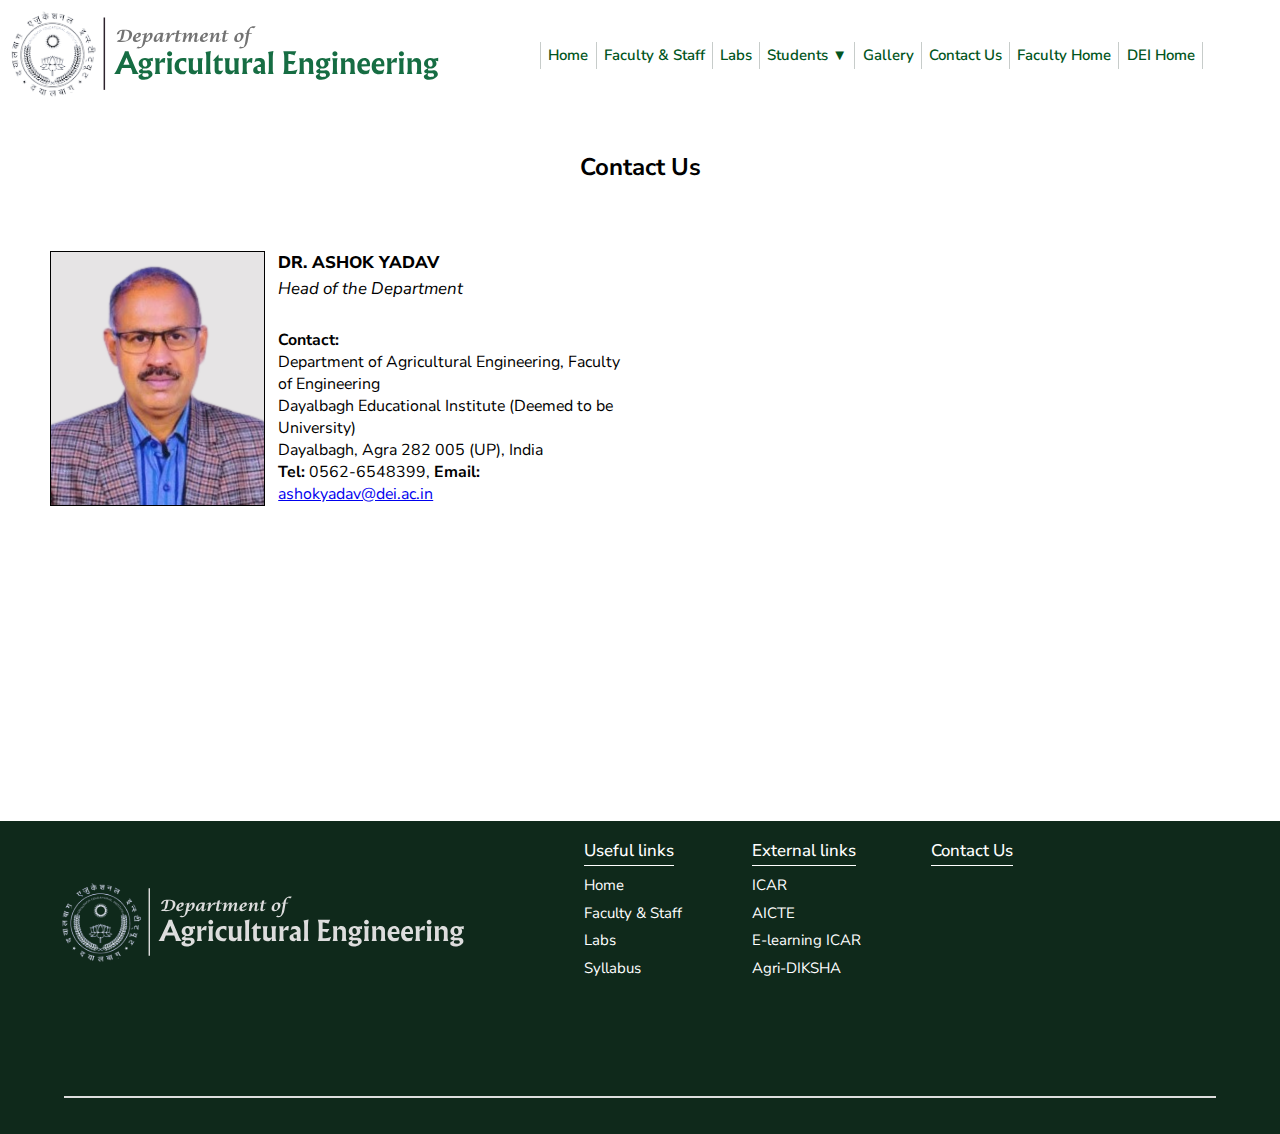
<file: html/contact-us.html>
<!DOCTYPE html>
<html lang="en">

<head>
    <meta charset="UTF-8">
    <meta name="viewport" content="width=device-width, initial-scale=1.0">
    <title>Contact Us</title>
    <link rel="stylesheet" href="\css\style.css">
    <link rel="stylesheet" href="\css\faculty-staff.css">
    <link rel="stylesheet" href="/css/faculty-profile.css">
    <link rel="preconnect" href="https://fonts.googleapis.com">
    <link rel="stylesheet" href="/css/contact-us.css">
    <link rel="preconnect" href="https://fonts.gstatic.com" crossorigin>
    <link href="https://fonts.googleapis.com/css2?family=Dosis:wght@200..800&family=Noto+Sans:ital,wght@0,100..900;1,100..900&family=Nunito+Sans:ital,opsz,wght@0,6..12,200..1000;1,6..12,200..1000&display=swap" rel="stylesheet">
</head>

<body>

    <div class="header">
        <div>
            <a href="/index.html"><img src="/images/ag.svg" alt="department-logo" class="logo"></a>
        </div>
        <div class="menu-bar">
            <ul>
                <li><a href="/index.html"><span>Home</span></a></li>
                <li><a href="/html/faculty-staff.html">Faculty & Staff</a></li>
                <li><a href="#">Labs</a></li>
                <li><a id="drop" href="#">Students ▼</a>
                    <ul class="dropdown">
                        <li><a href="#">Achievements</a></li>
                        <li><a href="/html/syllabus.html">Syllabus</a></li>
                    </ul>
                </li>
                <li><a href="#">Gallery</a></li>
                <li><a href="/html/contact-us.html">Contact Us</a></li>
                <li><a href="https://www.dei.ac.in/dei/engineering/">Faculty Home</a></li>
                <li><a href="https://www.dei.ac.in/dei/">DEI Home</a></li>
            </ul>
        </div>
    </div>

    <div id="loader">
        <div class="spinner"></div>
    </div>

    <h2 class="page-title">Contact Us</h2>
    <div class="contact-box">
        <div class="profile-details">
            <div class="personal-info">
                <img class="profile-img" src="\images\dr-ashok.png" alt="">

                <p class="profile-name">Dr. Ashok Yadav</p>

                <p class="profile-designation">Head of the Department</p><br>
                
                <div class="contact">
                    <p style="font-weight: bold;">Contact:</p>
                    <p>Department of Agricultural Engineering,
                        Faculty of Engineering
                        <br>
                        Dayalbagh Educational Institute (Deemed to be University)
                        <br>
                        Dayalbagh, Agra 282 005 (UP), India
                        <br>
                    <p><b>Tel:</b> 0562-6548399,
                        <b>Email:</b> <a href="mailto:ashokyadav@dei.ac.in">ashokyadav@dei.ac.in</a>
                    </p>
                    </p>
                </div>
            </div>
        </div>

        <div class="map"> <iframe src="https://www.google.com/maps/embed?pb=!1m18!1m12!1m3!1d14190.579824997676!2d78.01401494252423!3d27.23029473579897!2m3!1f0!2f0!3f0!3m2!1i1024!2i768!4f13.1!3m3!1m2!1s0x397479f993cdcdf3%3A0x3625c715074361d!2sFaculty%20of%20Engineering!5e0!3m2!1sen!2sin!4v1712585252377!5m2!1sen!2sin" width="600" height="450" style="border:0;" allowfullscreen="" loading="fast" referrerpolicy="no-referrer-when-downgrade"></iframe></div>
    </div>

    <div id="footer">
        <div id="logo">
            <img src="/images/footer-logo.svg" alt="" width="450px">
        </div>

        <div id="footer-items">
            <div id="links">
                <h3 class="footer-headings">Useful links</h3>
                <ul>
                    <li><a href="/index.html">Home</a></li>
                    <li><a href="/html/faculty-staff.html">Faculty & Staff</a></li>
                    <li><a href="">Labs</a></li>
                    <li><a href="/html/syllabus.html">Syllabus</a></li>
                </ul>
            </div>

            <div id="links">
                <h3 class="footer-headings">External links</h3>
                <ul>
                    <li><a href="https://www.icar.org.in/">ICAR</a></li>
                    <li><a href="https://www.aicte-india.org/">AICTE</a></li>
                    <li><a href="https://elearning.icar.gov.in/">E-learning ICAR</a></li>
                    <li><a href="https://agridiksha.krishimegh.in/">Agri-DIKSHA</a></li>
                </ul>
            </div>

            <div id="contact">
                <div id="map">
                    <h3 class="footer-headings">Contact Us</h3>
                    <iframe src="https://www.google.com/maps/embed?pb=!1m18!1m12!1m3!1d3547.644806156554!2d78.01143997451715!3d27.230299446372126!2m3!1f0!2f0!3f0!3m2!1i1024!2i768!4f13.1!3m3!1m2!1s0x397479f993cdcdf3%3A0x3625c715074361d!2sFaculty%20of%20Engineering!5e0!3m2!1sen!2sin!4v1712589202207!5m2!1sen!2sin" style="border:0;" allowfullscreen="" loading="lazy" referrerpolicy="no-referrer-when-downgrade"></iframe>
                </div>
            </div>
        </div>
    </div>
    <div class="line">
        <div class="thickness">

        </div>
    </div>
</body>
</file>
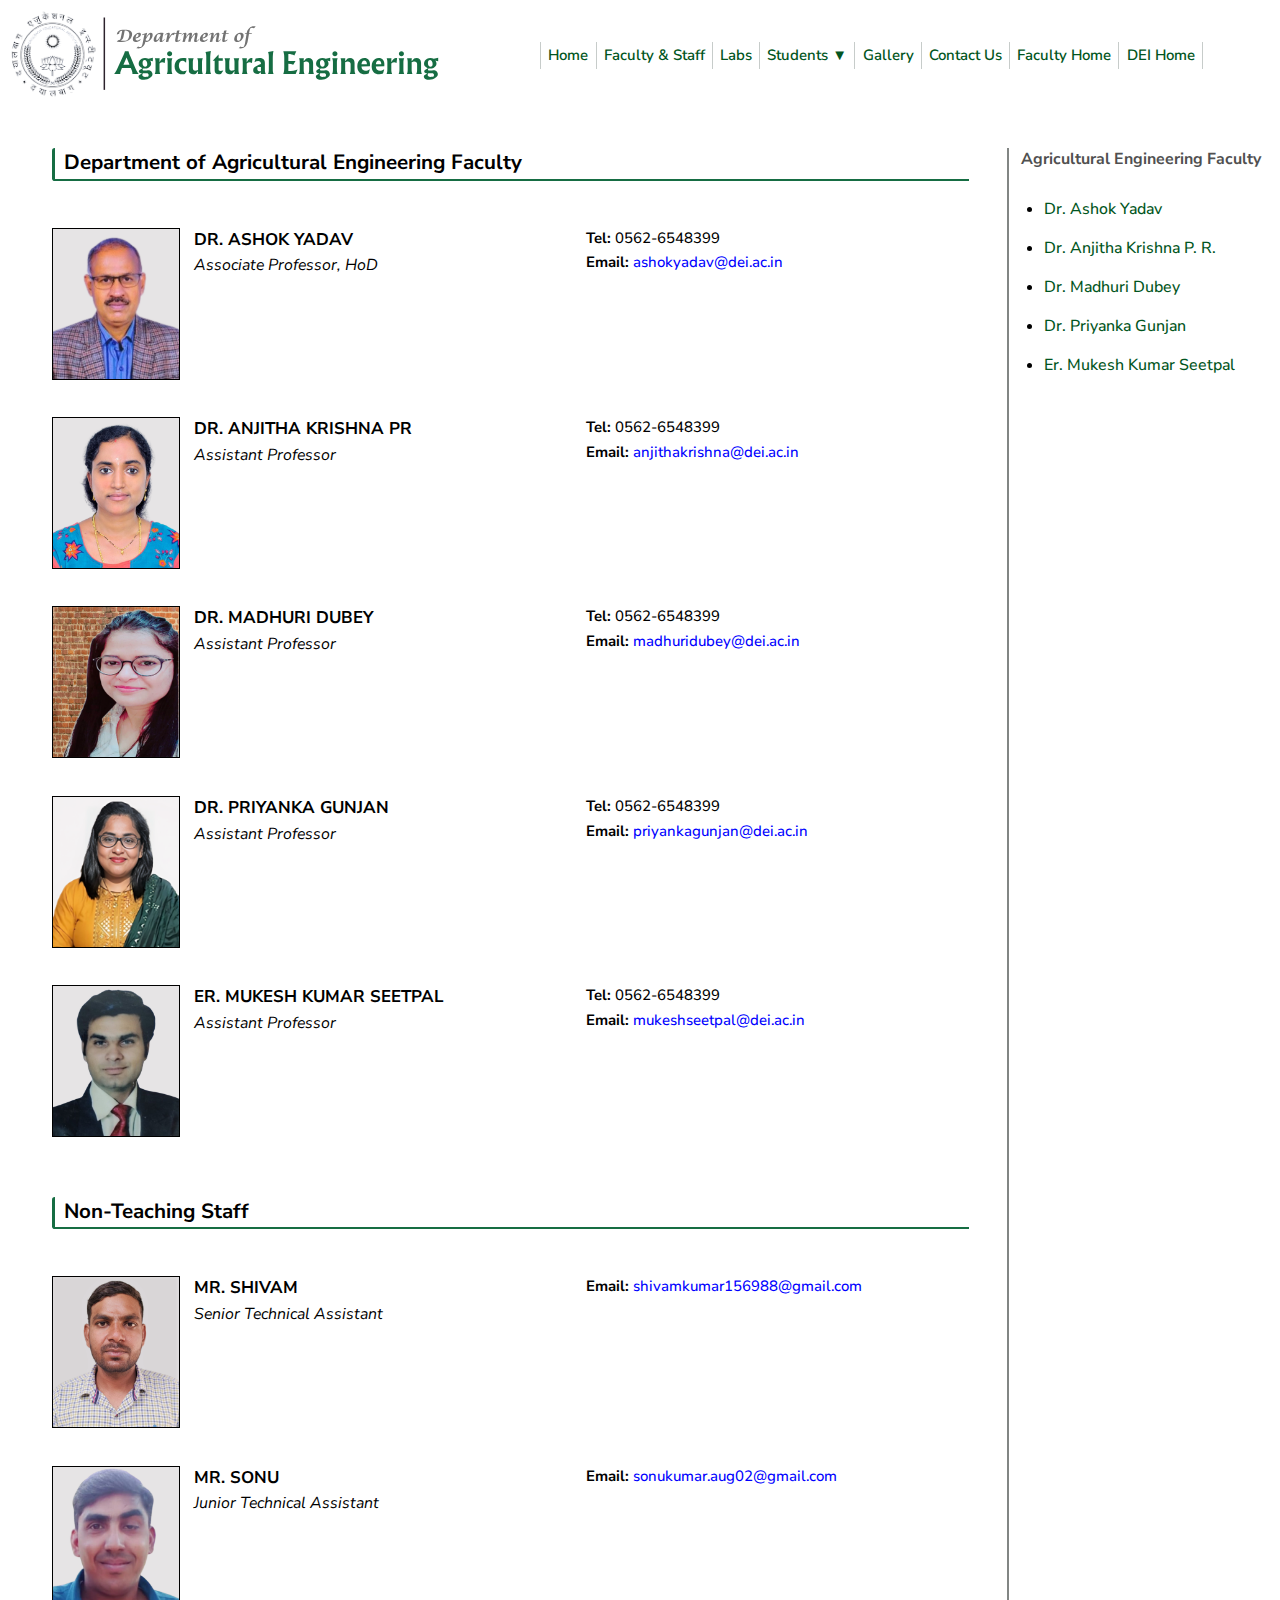
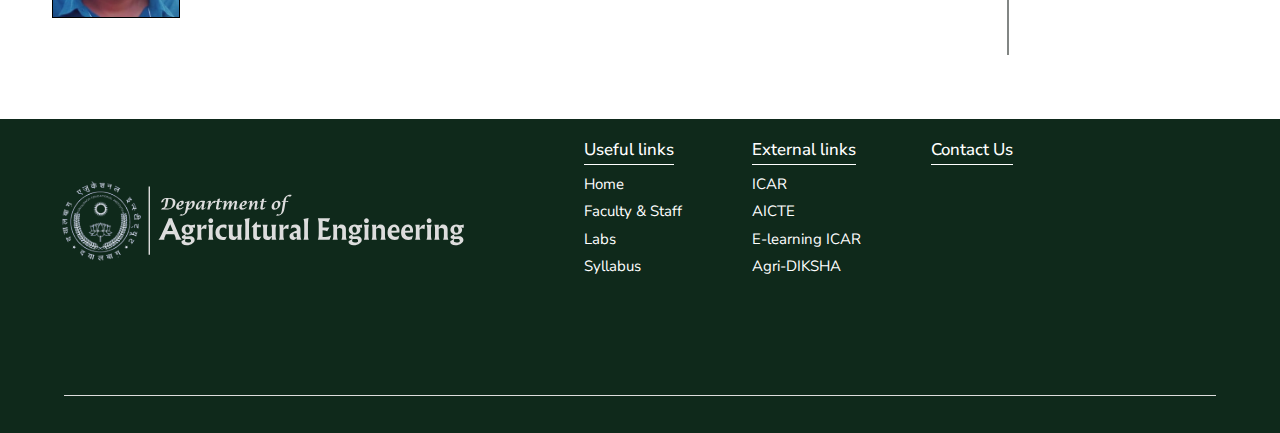
<file: html/faculty-staff.html>
<!DOCTYPE html>
<html lang="en">

<head>
    <meta charset="UTF-8">
    <meta name="viewport" content="width=device-width, initial-scale=1.0">
    <title>Faculty & Staff</title>
    <link rel="stylesheet" href="/css/style.css">
    <link rel="stylesheet" href="/css/faculty-staff.css">
    <link rel="preconnect" href="https://fonts.googleapis.com">
    <link rel="preconnect" href="https://fonts.gstatic.com" crossorigin>
    <link
        href="https://fonts.googleapis.com/css2?family=Dosis:wght@200..800&family=Noto+Sans:ital,wght@0,100..900;1,100..900&family=Nunito+Sans:ital,opsz,wght@0,6..12,200..1000;1,6..12,200..1000&display=swap"
        rel="stylesheet">
</head>

<body>

    <div id="loader">
        <div class="spinner"></div>
    </div>
    
    <div class="header">
        <div>
            <a href="/index.html"><img src="/images/ag.svg" alt="department-logo" class="logo"></a>
        </div>
        <div class="menu-bar">
            <ul>
                <li><a href="/index.html"><span>Home</span></a></li>
                <li><a href="/html/faculty-staff.html">Faculty & Staff</a></li>
                <li><a href="#">Labs</a></li>
                <li><a id="drop" href="#">Students ▼</a>
                    <ul class="dropdown">
                        <li><a href="#">Achievements</a></li>
                        <li><a href="/html/syllabus.html">Syllabus</a></li>
                    </ul>
                </li>
                <li><a href="#">Gallery</a></li>
                <li><a href="/html/contact-us.html">Contact Us</a></li>
                <li><a href="https://www.dei.ac.in/dei/engineering/">Faculty Home</a></li>
                <li><a href="https://www.dei.ac.in/dei/">DEI Home</a></li>
            </ul>
        </div>
    </div>

    <!-- <div class="faculty-image1">
        <img src="\images\23rd Jan Group.jpg" alt="Faculty" width="100%">
    </div> -->

    <div class="faculty">
        <div class="my-container">
            <div class="container-3">
                <h3 class="dept-title"> Department of Agricultural Engineering Faculty</h3>

                <!-- Dr. Ashok Yadav -->
                <div class="staff">
                    <div class="staff-detail">
                        <a href="/html/faculty-profiles/dr-ashok-yadav.html"><img class="faculty-img"
                                src="\images\dr-ashok.png" alt="Dr. Ashok Yadav"></a>

                        <p class="faculty-name"><a href="/html/faculty-profiles/dr-ashok-yadav.html">Dr. Ashok Yadav</a>
                        </p>

                        <p class="designation">Associate Professor, HoD</p>
                    </div>

                    <div class="staff-contact">
                        <p class="phone"><b>Tel:</b> 0562-6548399</p>
                        <p class="email"><b>Email: </b><a href="mailto:ashokyadav@dei.ac.in">ashokyadav@dei.ac.in</a>
                        </p>
                    </div>
                </div>

                <!-- Dr. Anjitha Krishna -->

                <div class="staff">
                    <div class="staff-detail">
                        <a href="/html/faculty-profiles/dr-anjitha-krishna.html"><img class="faculty-img"
                                src="\images\dr-anjitha.png" alt=""></a>

                        <p class="faculty-name"><a href="/html/faculty-profiles/dr-anjitha-krishna.html">Dr. Anjitha
                                Krishna PR</a></p>

                        <p class="designation">Assistant Professor</p>
                    </div>

                    <div class="staff-contact">
                        <p class="phone"><b>Tel:</b> 0562-6548399</p>
                        <p class="email"><b>Email: </b><a
                                href="mailto:anjithakrishna@dei.ac.in ">anjithakrishna@dei.ac.in</a></p>
                    </div>
                </div>

                <!-- Dr. Madhuri Dubey -->

                <div class="staff">
                    <div class="staff-detail">
                        <a href="/html/faculty-profiles/dr-madhuri-dubey.html"><img class="faculty-img"
                                src="\images\dr-madhuri.png" alt=""></a>

                        <p class="faculty-name"><a href="/html/faculty-profiles/dr-madhuri-dubey.html">Dr. Madhuri
                                Dubey</a></p>

                        <p class="designation">Assistant Professor</p>
                    </div>

                    <div class="staff-contact">
                        <p class="phone"><b>Tel:</b> 0562-6548399</p>
                        <p class="email"><b>Email: </b><a
                                href="mailto:madhuridubey@dei.ac.in ">madhuridubey@dei.ac.in</a></p>
                    </div>
                </div>

                <!-- Dr. Priyanka Gunjan -->

                <div class="staff">
                    <div class="staff-detail">
                        <a href="/html/faculty-profiles/dr-priyanka-gunjan.html"><img class="faculty-img"
                                src="\images\dr-priyanka.png" alt=""></a>

                        <p class="faculty-name"><a href="/html/faculty-profiles/dr-priyanka-gunjan.html">Dr. Priyanka
                                Gunjan</a></p>

                        <p class="designation">Assistant Professor</p>
                    </div>

                    <div class="staff-contact">
                        <p class="phone"><b>Tel:</b> 0562-6548399</p>
                        <p class="email"><b>Email: </b><a
                                href="mailto:priyankagunjan@dei.ac.in">priyankagunjan@dei.ac.in</a></p>
                    </div>
                </div>


                <!-- Er. Mukesh Kumar Seetpal -->

                <div class="staff">
                    <div class="staff-detail">
                        <a href="/html/faculty-profiles/mr-mukesh-kumar.html"><img class="faculty-img"
                                src="\images\mr-mukesh.png" alt=""></a>

                        <p class="faculty-name"><a href="/html/faculty-profiles/mr-mukesh-kumar.html">Er. Mukesh Kumar
                                Seetpal</a></p>

                        <p class="designation">Assistant Professor</p>
                    </div>

                    <div class="staff-contact">
                        <p class="phone"><b>Tel:</b> 0562-6548399</p>
                        <p class="email"><b>Email: </b><a
                                href="mailto:mukeshseetpal@dei.ac.in ">mukeshseetpal@dei.ac.in</a></p>
                    </div>

                </div>
                
                <br>
                
                <h3 class="dept-title"> Non-Teaching Staff</h3>

                <!-- Sh. Shivam -->

                <div class="staff">
                    <div class="staff-detail">
                        <img class="faculty-img" src="\images\sh-shivam.png" alt="">

                        <p class="faculty-name">Mr. Shivam</p>

                        <p class="designation">Senior Technical Assistant</p>
                    </div>

                    <div class="staff-contact">
                        <p class="email"><b>Email: </b><a
                                href="mailto:mukeshseetpal@dei.ac.in ">shivamkumar156988@gmail.com</a></p>
                    </div>

                </div>

                <!-- Sh. Sonu -->

                <div class="staff">
                    <div class="staff-detail">
                        <img class="faculty-img" src="\images\sh-sonu.png" alt="">

                        <p class="faculty-name">Mr. Sonu</p>

                        <p class="designation">Junior Technical Assistant</p>
                    </div>

                    <div class="staff-contact">
                        <p class="email"><b>Email: </b><a
                                href="mailto:mukeshseetpal@dei.ac.in ">sonukumar.aug02@gmail.com</a></p>
                    </div>

                </div>



            </div>


            <!-- Related Links -->


            <div class="container-4">
                <div class="related-links">
                    <span>Agricultural Engineering Faculty</span>
                </div>
                <ul>
                    <li><a href="/html/faculty-profiles/dr-ashok-yadav.html"><span>Dr. Ashok Yadav</span></a></li>
                    <li><a href="/html/faculty-profiles/dr-anjitha-krishna.html">Dr. Anjitha Krishna P. R.</a></li>
                    <li><a href="/html/faculty-profiles/dr-madhuri-dubey.html">Dr. Madhuri Dubey</a></li>
                    <li><a href="/html/faculty-profiles/dr-priyanka-gunjan.html">Dr. Priyanka Gunjan</a></li>
                    <li><a href="/html/faculty-profiles/mr-mukesh-kumar.html">Er. Mukesh Kumar Seetpal</a></li>
                </ul>
            </div>
        </div>
    </div>

    <div id="footer">
        <div id="logo">
            <img src="/images/footer-logo.svg" alt="" width="450px">
        </div>

        <div id="footer-items">
            <div id="links">
                <h3 class="footer-headings">Useful links</h3>
                <ul>
                    <li><a href="/index.html">Home</a></li>
                    <li><a href="/html/faculty-staff.html">Faculty & Staff</a></li>
                    <li><a href="">Labs</a></li>
                    <li><a href="/html/syllabus.html">Syllabus</a></li>
                </ul>
            </div>

            <div id="links">
                <h3 class="footer-headings">External links</h3>
                <ul>
                    <li><a href="https://www.icar.org.in/">ICAR</a></li>
                    <li><a href="https://www.aicte-india.org/">AICTE</a></li>
                    <li><a href="https://elearning.icar.gov.in/">E-learning ICAR</a></li>
                    <li><a href="https://agridiksha.krishimegh.in/">Agri-DIKSHA</a></li>
                </ul>
            </div>

            <div id="contact">
                <div id="map">
                    <h3 class="footer-headings">Contact Us</h3>
                    <iframe src="https://www.google.com/maps/embed?pb=!1m18!1m12!1m3!1d3547.644806156554!2d78.01143997451715!3d27.230299446372126!2m3!1f0!2f0!3f0!3m2!1i1024!2i768!4f13.1!3m3!1m2!1s0x397479f993cdcdf3%3A0x3625c715074361d!2sFaculty%20of%20Engineering!5e0!3m2!1sen!2sin!4v1712589202207!5m2!1sen!2sin" style="border:0;" allowfullscreen="" loading="lazy" referrerpolicy="no-referrer-when-downgrade"></iframe>
                </div>
            </div>
        </div>
    </div>
    <div class="line">
        <div class="thickness">

        </div>
    </div>
</body>

</html>
</file>
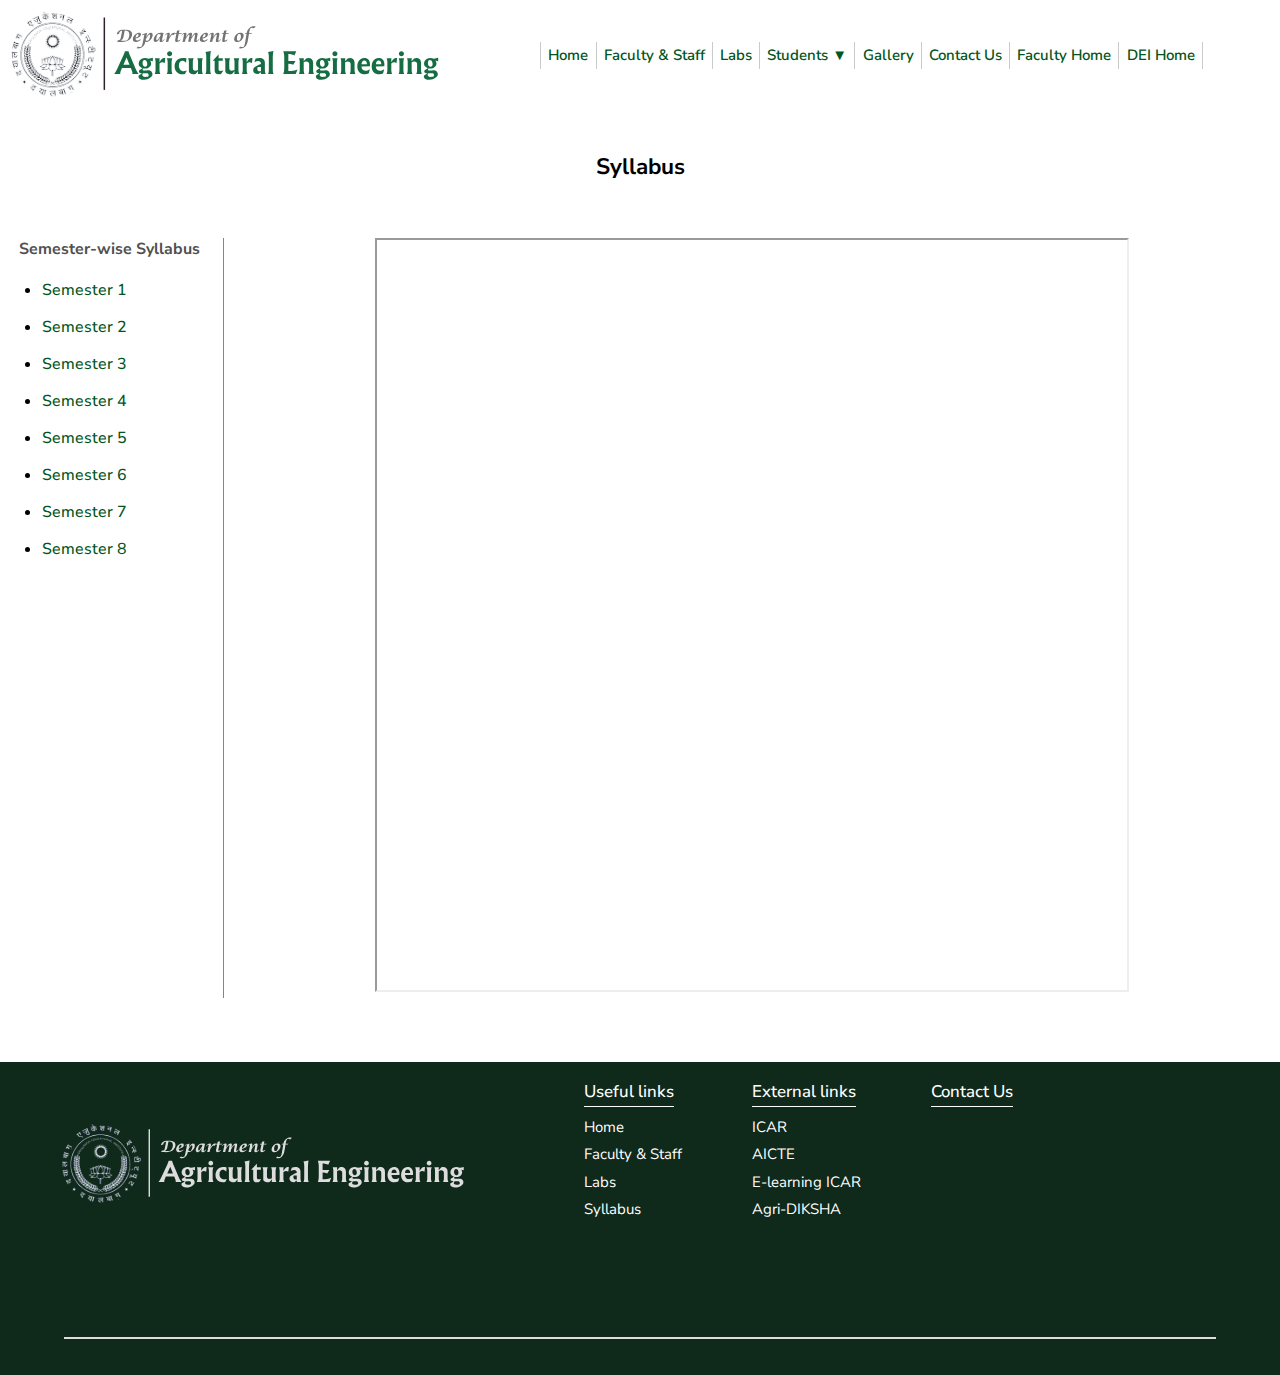
<file: html/syllabus.html>
<!DOCTYPE html>
<html lang="en">

<head>
    <meta charset="UTF-8">
    <meta name="viewport" content="width=device-width, initial-scale=1.0">
    <title>Syllabus</title>

    <link rel="stylesheet" href="/css/style.css">
    <link rel="stylesheet" href="/css/syllabus.css">
    <link rel="preconnect" href="https://fonts.googleapis.com">
    <link rel="preconnect" href="https://fonts.gstatic.com" crossorigin>
    <link href="https://fonts.googleapis.com/css2?family=Dosis:wght@200..800&family=Noto+Sans:ital,wght@0,100..900;1,100..900&family=Nunito+Sans:ital,opsz,wght@0,6..12,200..1000;1,6..12,200..1000&display=swap" rel="stylesheet">

</head>

<body>
    <div class="header">
        <div>
            <a href="/index.html"><img src="/images/ag.svg" alt="department-logo" class="logo"></a>
        </div>
        <div class="menu-bar">
            <ul>
                <li><a href="/index.html"><span>Home</span></a></li>
                <li><a href="/html/faculty-staff.html">Faculty & Staff</a></li>
                <li><a href="#">Labs</a></li>
                <li><a id="drop" href="#">Students ▼</a>
                    <ul class="dropdown">
                        <li><a href="#">Achievements</a></li>
                        <li><a href="/html/syllabus.html">Syllabus</a></li>
                    </ul>
                </li>
                <li><a href="#">Gallery</a></li>
                <li><a href="/html/contact-us.html">Contact Us</a></li>
                <li><a href="https://www.dei.ac.in/dei/engineering/">Faculty Home</a></li>
                <li><a href="https://www.dei.ac.in/dei/">DEI Home</a></li>
            </ul>
        </div>
    </div>

    <div id="loader">
        <div class="spinner"></div>
    </div>

    <!-- <div class="faculty-image1">
        <img src="\images\23rd Jan Group.jpg" alt="Faculty" width="100%">
    </div> -->
    <div>
        <h2 class="page-title" style="font-size: 1.757vw;">Syllabus</h2>
        <div class="syllabus-main">
            <div class="syllabus-side">
                <div class="syllabus-title">
                    <span>Semester-wise Syllabus</span>
                </div>
                <ul>
                    <li><a href="/content/syllabus-sem1.pdf" target="_blank"><span>Semester 1</span></a></li>
                    <li><a href="/content/syllabus-sem2.pdf" target="_blank">Semester 2</a></li>
                    <li><a href="/content/syllabus-sem3.pdf" target="_blank">Semester 3</a></li>
                    <li><a href="/content/syllabus-sem4.pdf" target="_blank">Semester 4</a></li>
                    <li><a href="/content/syllabus-sem5.pdf" target="_blank">Semester 5</a></li>
                    <li><a href="/content/syllabus-sem6.pdf" target="_blank">Semester 6</a></li>
                    <li><a href="/content/syllabus-sem7.pdf" target="_blank">Semester 7</a></li>
                    <li><a href="/content/syllabus-sem8.pdf" target="_blank">Semester 8</a></li>
                </ul>
            </div>
    
            <div class="syllabus-container">
    
                <iframe class="syllabus-pdf" src="https://drive.google.com/file/d/15R9qYpLEC2tHHekhtgFqYTtQq42-uUSL/preview" allow="autoplay">
                </iframe>
            </div>
        </div>
        
    </div>

    <div id="footer">
        <div id="logo">
            <img src="/images/footer-logo.svg" alt="" width="450px">
        </div>

        <div id="footer-items">
            <div id="links">
                <h3 class="footer-headings">Useful links</h3>
                <ul>
                    <li><a href="/index.html">Home</a></li>
                    <li><a href="/html/faculty-staff.html">Faculty & Staff</a></li>
                    <li><a href="">Labs</a></li>
                    <li><a href="/html/syllabus.html">Syllabus</a></li>
                </ul>
            </div>

            <div id="links">
                <h3 class="footer-headings">External links</h3>
                <ul>
                    <li><a href="https://www.icar.org.in/">ICAR</a></li>
                    <li><a href="https://www.aicte-india.org/">AICTE</a></li>
                    <li><a href="https://elearning.icar.gov.in/">E-learning ICAR</a></li>
                    <li><a href="https://agridiksha.krishimegh.in/">Agri-DIKSHA</a></li>
                </ul>
            </div>

            <div id="contact">
                <div id="map">
                    <h3 class="footer-headings">Contact Us</h3>
                    <iframe src="https://www.google.com/maps/embed?pb=!1m18!1m12!1m3!1d3547.644806156554!2d78.01143997451715!3d27.230299446372126!2m3!1f0!2f0!3f0!3m2!1i1024!2i768!4f13.1!3m3!1m2!1s0x397479f993cdcdf3%3A0x3625c715074361d!2sFaculty%20of%20Engineering!5e0!3m2!1sen!2sin!4v1712589202207!5m2!1sen!2sin" style="border:0;" allowfullscreen="" loading="lazy" referrerpolicy="no-referrer-when-downgrade"></iframe>
                </div>
            </div>
        </div>
    </div>
    <div class="line">
        <div class="thickness">

        </div>
    </div>

</body>

</html>
</file>
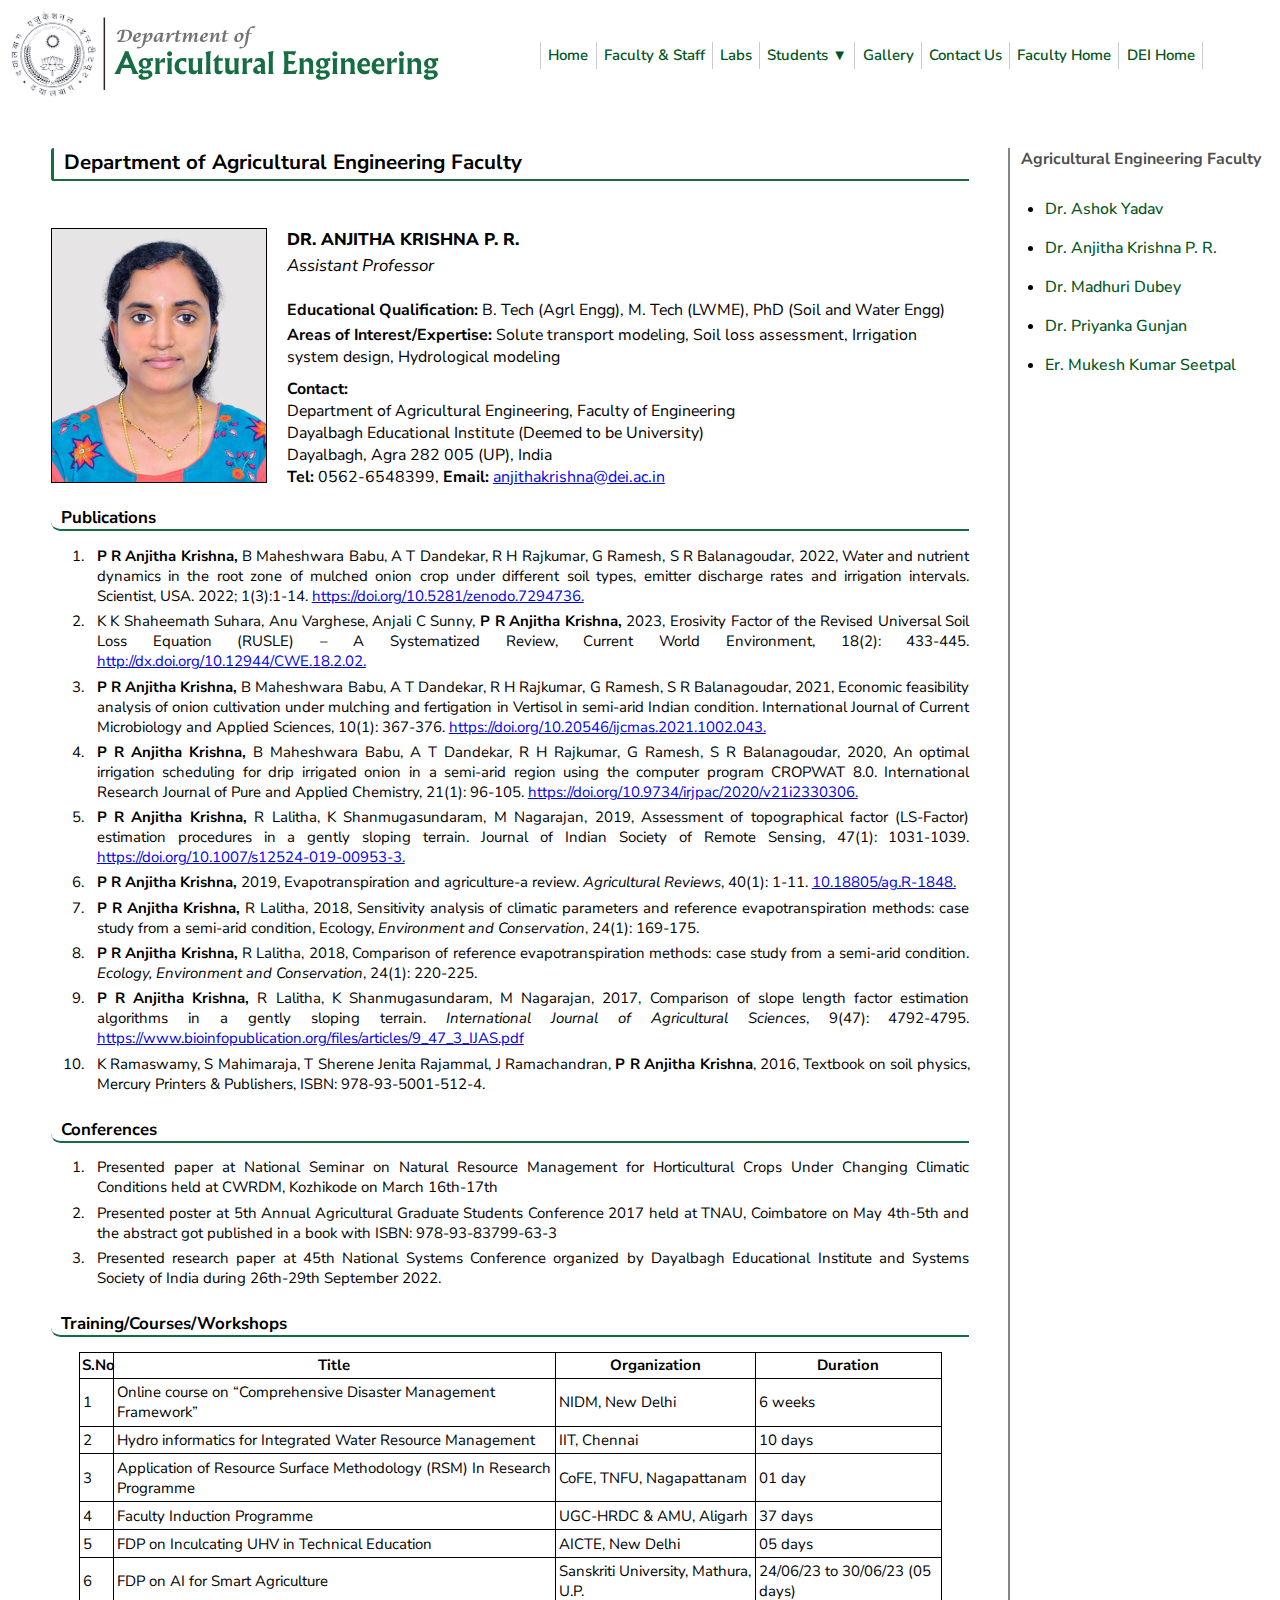
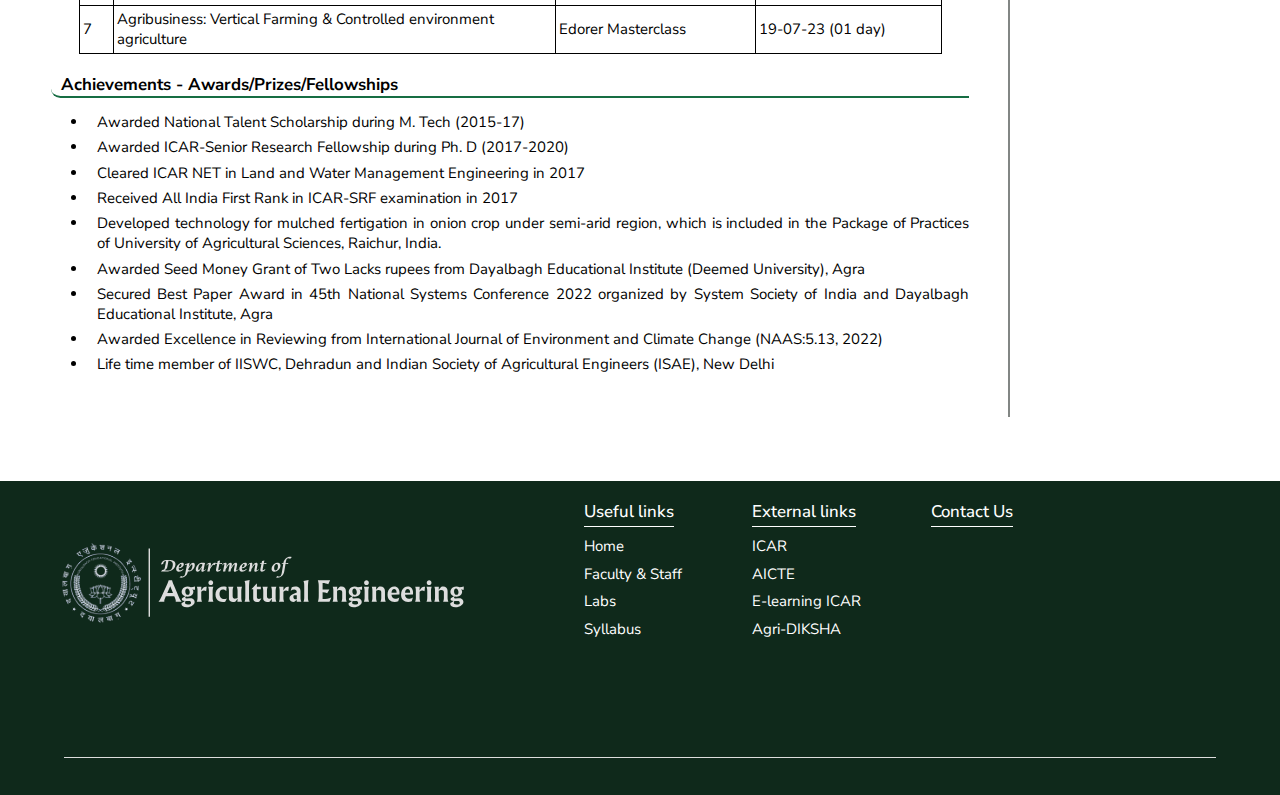
<file: html/faculty-profiles/dr-anjitha-krishna.html>
<!DOCTYPE html>
<html lang="en">

<head>
    <meta charset="UTF-8">
    <meta name="viewport" content="width=device-width, initial-scale=1.0">
    <title>Dr. Anjitha Krishna P. R.</title>
    <link rel="stylesheet" href="\css\style.css">
    <link rel="stylesheet" href="\css\faculty-staff.css">
    <link rel="stylesheet" href="\css\faculty-profile.css">
    <link rel="preconnect" href="https://fonts.googleapis.com">
<link rel="preconnect" href="https://fonts.gstatic.com" crossorigin>
<link href="https://fonts.googleapis.com/css2?family=Raleway:ital,wght@0,100..900;1,100..900&display=swap" rel="stylesheet">
<link rel="preconnect" href="https://fonts.googleapis.com">
<link rel="preconnect" href="https://fonts.gstatic.com" crossorigin>
<link href="https://fonts.googleapis.com/css2?family=Dosis:wght@200..800&family=Noto+Sans:ital,wght@0,100..900;1,100..900&family=Nunito+Sans:ital,opsz,wght@0,6..12,200..1000;1,6..12,200..1000&display=swap" rel="stylesheet">
</head>

<body>

    <div class="header">
        <div>
            <a href="/index.html"><img src="/images/ag.svg" alt="department-logo" class="logo"></a>
        </div>
        <div class="menu-bar">
            <ul>
                <li><a href="/index.html"><span>Home</span></a></li>
                <li><a href="/html/faculty-staff.html">Faculty & Staff</a></li>
                <li><a href="#">Labs</a></li>
                <li><a id="drop" href="#">Students ▼</a>
                    <ul class="dropdown">
                        <li><a href="#">Achievements</a></li>
                        <li><a href="/html/syllabus.html">Syllabus</a></li>
                    </ul>
                </li>
                <li><a href="#">Gallery</a></li>
                <li><a href="/html/contact-us.html">Contact Us</a></li>
                <li><a href="https://www.dei.ac.in/dei/engineering/">Faculty Home</a></li>
                <li><a href="https://www.dei.ac.in/dei/">DEI Home</a></li>
            </ul>
        </div>
    </div>
    

    <div id="loader">
        <div class="spinner"></div>
    </div>

    <div class="faculty">
        <div class="profile-container">
            <div class="profile">
                <h3 class="dept-title"> Department of Agricultural Engineering Faculty</h3>

                <!-- Dr. Anjitha Krishna P. R. -->
                <div class="profile-details">
                    <div class="personal-info">
                        <img class="profile-img" src="/images/dr-anjitha.png" alt="">

                        <p class="profile-name">Dr. Anjitha Krishna P. R.</p>

                        <p class="profile-designation">Assistant Professor</p><br>
                        <div class="qualification">
                            <p><b>Educational Qualification: </b>B. Tech (Agrl Engg), M. Tech (LWME), PhD (Soil and Water Engg)</p>
                            <p><b>Areas of Interest/Expertise: </b> Solute transport modeling, Soil loss assessment, Irrigation system design, Hydrological modeling</p>
                        </div>
                        <div class="contact">
                            <p style="font-weight: bold;">Contact:</p>
                            <p>Department of        Agricultural Engineering,
                                Faculty of Engineering
                                <br>
                                Dayalbagh Educational Institute (Deemed to be University)
                                <br>
                                Dayalbagh, Agra 282 005 (UP), India
                                <br>
                                <p><b>Tel:</b> 0562-6548399, 
                                    <b>Email:</b> <a href="mailto:anjithakrishna@dei.ac.in">anjithakrishna@dei.ac.in</a></p></p>
                        </div>
    
                        <div class="subheadings">
                            <h3>Publications</h3>
                            <ol>
                                <li><b>P R Anjitha Krishna,</b> B Maheshwara Babu, A T Dandekar, R H Rajkumar, G Ramesh, S R Balanagoudar, 2022, Water and nutrient dynamics in the root zone of mulched onion crop under different soil types, emitter discharge rates and irrigation intervals. Scientist, USA. 2022; 1(3):1-14. <a target="_blank" href="https://doi.org/10.5281/zenodo.7294736">https://doi.org/10.5281/zenodo.7294736.</a></li>
    
                                <li>K K Shaheemath Suhara, Anu Varghese, Anjali C Sunny, <b>P R Anjitha Krishna,</b> 2023, Erosivity Factor of the Revised Universal Soil Loss Equation (RUSLE) – A Systematized Review, Current World Environment, 18(2): 433-445. <a target="_blank" href="http://dx.doi.org/10.12944/CWE.18.2.02">http://dx.doi.org/10.12944/CWE.18.2.02.</a></li>
    
                                <li><b>P R Anjitha Krishna,</b> B Maheshwara Babu, A T Dandekar, R H Rajkumar, G Ramesh, S R Balanagoudar, 2021, Economic feasibility analysis of onion cultivation under mulching and fertigation in Vertisol in semi-arid Indian condition. International Journal of Current Microbiology and Applied Sciences, 10(1): 367-376. <a target="_blank" href="https://doi.org/10.20546/ijcmas.2021.1002.043">https://doi.org/10.20546/ijcmas.2021.1002.043.</a></li>
    
                                <li><b>P R Anjitha Krishna,</b> B Maheshwara Babu, A T Dandekar, R H Rajkumar, G Ramesh, S R Balanagoudar, 2020, An optimal irrigation scheduling for drip irrigated onion in a semi-arid region using the computer program CROPWAT 8.0. International Research Journal of Pure and Applied Chemistry, 21(1): 96-105. <a target="_blank" href="https://doi.org/10.9734/irjpac/2020/v21i2330306">https://doi.org/10.9734/irjpac/2020/v21i2330306.</a></li>

                                <li><b>P R Anjitha Krishna,</b> R Lalitha, K Shanmugasundaram, M Nagarajan, 2019, Assessment of topographical factor (LS-Factor) estimation procedures in a gently sloping terrain. Journal of Indian Society of Remote Sensing, 47(1): 1031-1039. <a target="_blank" href="https://doi.org/10.1007/s12524-019-00953-3">https://doi.org/10.1007/s12524-019-00953-3.</a></li>

                                <li><b>P R Anjitha Krishna,</b> 2019, Evapotranspiration and agriculture-a review. <i>Agricultural Reviews</i>, 40(1): 1-11. <a target="_blank" href="https://arccjournals.com/journal/agricultural-reviews/R-1848">10.18805/ag.R-1848.</a></li>

                                <li><b>P R Anjitha Krishna,</b> R Lalitha, 2018, Sensitivity analysis of climatic parameters and reference evapotranspiration methods: case study from a semi-arid condition, Ecology, <i>Environment and Conservation</i>, 24(1): 169-175.</li>

                                <li><b>P R Anjitha Krishna,</b> R Lalitha, 2018, Comparison of reference evapotranspiration methods: case study from a semi-arid condition. <i>Ecology, Environment and Conservation</i>, 24(1): 220-225.</li>

                                <li><b>P R Anjitha Krishna,</b> R Lalitha, K Shanmugasundaram, M Nagarajan, 2017, Comparison of slope length factor estimation algorithms in a gently sloping terrain. <i>International Journal of Agricultural Sciences</i>, 9(47): 4792-4795. <a target="_blank" href="https://www.bioinfopublication.org/files/articles/9_47_3_IJAS.pdf">https://www.bioinfopublication.org/files/articles/9_47_3_IJAS.pdf</a></li>

                                <li>K Ramaswamy, S Mahimaraja, T Sherene Jenita Rajammal, J Ramachandran, <b>P R Anjitha Krishna</b>, 2016, Textbook on soil physics, Mercury Printers & Publishers, ISBN: 978-93-5001-512-4.</li>
                            </ol>
                        </div>

                        <div class="subheadings">
                            <h3>Conferences</h3>
                            <ol>
                                <li>Presented paper at National Seminar on Natural Resource Management for Horticultural Crops Under Changing Climatic Conditions held at CWRDM, Kozhikode on March 16th-17th </li>
    
                                <li>Presented poster at 5th Annual Agricultural Graduate Students Conference 2017 held at TNAU, Coimbatore on May 4th-5th and the abstract got published in a book with ISBN: 978-93-83799-63-3</li>
    
                                <li>Presented research paper at 45th National Systems Conference organized by Dayalbagh Educational Institute and Systems Society of India during 26th-29th September 2022.</li>
                            </ol>
                        </div>
    
                        <div class="subheadings">
                            <h3>Training/Courses/Workshops</h3>
                            <table class="table1">
                                <tr>
                                    <th class="num">S.No</th>
                                    <th>Title</th>
                                    <th>Organization</th>
                                    <th>Duration</th>
                                </tr>
                                <tr>
                                    <td class="num">1</td>
                                    <td >Online course on “Comprehensive Disaster Management Framework”</td>
                                    <td>NIDM, New Delhi</td>
                                    <td>6 weeks</td>
                                </tr>
                                <tr>
                                    <td>2</td>
                                    <td>Hydro informatics for Integrated Water Resource Management</td>
                                    <td>IIT, Chennai</td>
                                    <td>10 days</td>
                                </tr>
                                <tr>
                                    <td>3</td>
                                    <td>Application of Resource Surface Methodology (RSM) In Research Programme</td>
                                    <td>CoFE, TNFU, Nagapattanam</td>
                                    <td>01 day</td>
                                </tr>
                                <tr>
                                    <td>4</td>
                                    <td>Faculty Induction Programme</td>
                                    <td>UGC-HRDC & AMU, Aligarh</td>
                                    <td>37 days</td>
                                </tr>
                                <tr>
                                    <td>5</td>
                                    <td>FDP on Inculcating UHV in Technical Education</td>
                                    <td>AICTE, New Delhi</td>
                                    <td>05 days</td>
                                </tr>
                                <tr>
                                    <td>6</td>
                                    <td>FDP on AI for Smart Agriculture</td>
                                    <td>Sanskriti University, Mathura, U.P.</td>
                                    <td>24/06/23 to 30/06/23 (05 days)</td>
                                </tr>
                                <tr>
                                    <td>7</td>
                                    <td>Agribusiness: Vertical Farming & Controlled environment agriculture</td>
                                    <td>Edorer Masterclass</td>
                                    <td>19-07-23 (01 day)</td>
                                </tr>
                            </table>
                        </div>

                        <div class="subheadings">
                            <h3>Achievements - Awards/Prizes/Fellowships</h3>
                            <ul>
                                <li>Awarded National Talent Scholarship during M. Tech (2015-17)</li>
                                <li>Awarded ICAR-Senior Research Fellowship during Ph. D (2017-2020)</li>
                                <li>Cleared ICAR NET in Land and Water Management Engineering in 2017</li>
                                <li>Received All India First Rank in ICAR-SRF examination in 2017</li>
                                <li>Developed technology for mulched fertigation in onion crop under semi-arid region, which is included in the Package of Practices of University of Agricultural Sciences, Raichur, India.</li>
                                <li>Awarded Seed Money Grant of Two Lacks rupees from Dayalbagh Educational Institute (Deemed University), Agra </li>
                                <li>Secured Best Paper Award in 45th National Systems Conference 2022 organized by System Society of India and Dayalbagh Educational Institute, Agra </li>
                                <li>Awarded Excellence in Reviewing from International Journal of Environment and Climate Change (NAAS:5.13, 2022)</li>
                                <li>Life time member of IISWC, Dehradun and Indian Society of Agricultural Engineers (ISAE), New Delhi</li>
                            </ul>
                        </div>

                    </div>
                </div>
            </div>
                
            <!-- Related Links -->


            <div class="container-2">
                <div class="related-links">
                    <span>Agricultural Engineering Faculty</span>
                </div>
                <ul>
                    <li><a href="/html/faculty-profiles/dr-ashok-yadav.html"><span>Dr. Ashok Yadav</span></a></li>
                    <li><a href="/html/faculty-profiles/dr-anjitha-krishna.html">Dr. Anjitha Krishna P. R.</a></li>
                    <li><a href="/html/faculty-profiles/dr-madhuri-dubey.html">Dr. Madhuri Dubey</a></li>
                    <li><a href="/html/faculty-profiles/dr-priyanka-gunjan.html">Dr. Priyanka Gunjan</a></li>
                    <li><a href="/html/faculty-profiles/mr-mukesh-kumar.html">Er. Mukesh Kumar Seetpal</a></li>
                </ul>
            </div>
        </div>
    </div>

    <div id="footer">
        <div id="logo">
            <img src="/images/footer-logo.svg" alt="" width="450px">
        </div>

        <div id="footer-items">
            <div id="links">
                <h3 class="footer-headings">Useful links</h3>
                <ul>
                    <li><a href="/index.html">Home</a></li>
                    <li><a href="/html/faculty-staff.html">Faculty & Staff</a></li>
                    <li><a href="">Labs</a></li>
                    <li><a href="/html/syllabus.html">Syllabus</a></li>
                </ul>
            </div>

            <div id="links">
                <h3 class="footer-headings">External links</h3>
                <ul>
                    <li><a href="https://www.icar.org.in/">ICAR</a></li>
                    <li><a href="https://www.aicte-india.org/">AICTE</a></li>
                    <li><a href="https://elearning.icar.gov.in/">E-learning ICAR</a></li>
                    <li><a href="https://agridiksha.krishimegh.in/">Agri-DIKSHA</a></li>
                </ul>
            </div>

            <div id="contact">
                <div id="map">
                    <h3 class="footer-headings">Contact Us</h3>
                    <iframe src="https://www.google.com/maps/embed?pb=!1m18!1m12!1m3!1d3547.644806156554!2d78.01143997451715!3d27.230299446372126!2m3!1f0!2f0!3f0!3m2!1i1024!2i768!4f13.1!3m3!1m2!1s0x397479f993cdcdf3%3A0x3625c715074361d!2sFaculty%20of%20Engineering!5e0!3m2!1sen!2sin!4v1712589202207!5m2!1sen!2sin" style="border:0;" allowfullscreen="" loading="lazy" referrerpolicy="no-referrer-when-downgrade"></iframe>
                </div>
            </div>
        </div>
    </div>
    <div class="line">
        <div class="thickness">

        </div>
    </div>
</body>

</html>
</file>
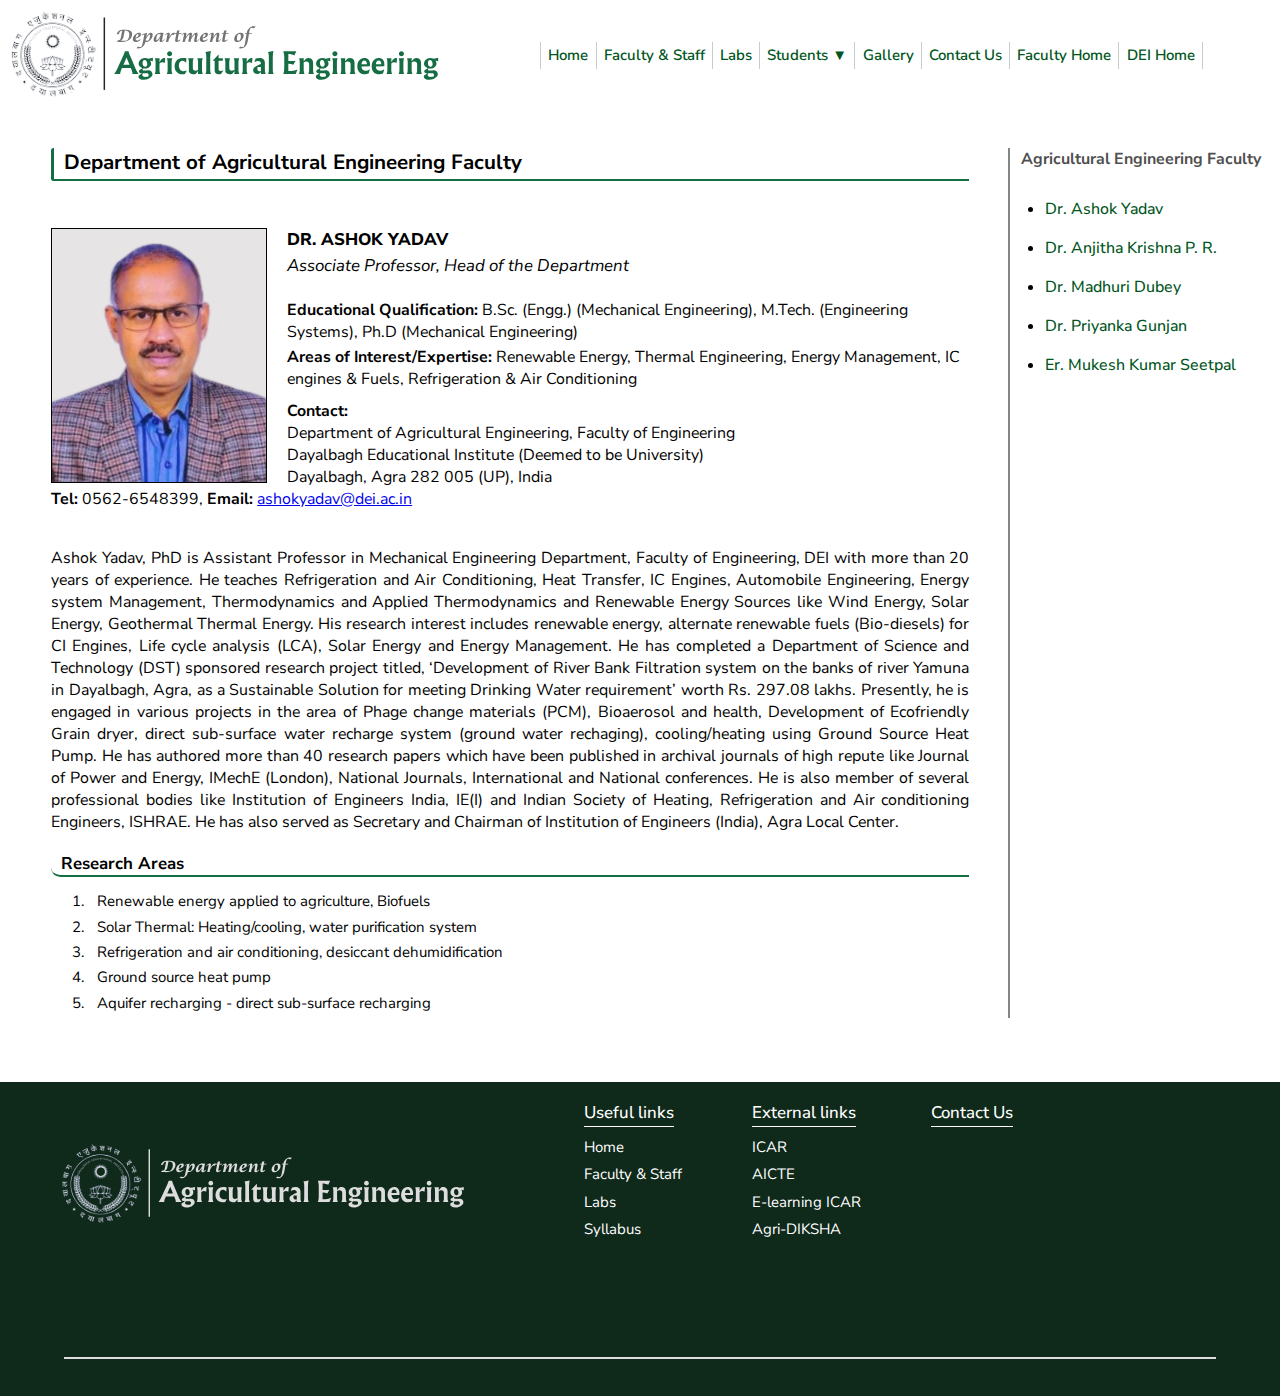
<file: html/faculty-profiles/dr-ashok-yadav.html>
<!DOCTYPE html>
<html lang="en">

<head>
    <meta charset="UTF-8">
    <meta name="viewport" content="width=device-width, initial-scale=1.0">
    <title>Dr. Ashok Yadav</title>
    <link rel="stylesheet" href="\css\style.css">
    <link rel="stylesheet" href="\css\faculty-staff.css">
    <link rel="stylesheet" href="\css\faculty-profile.css">
    <link rel="preconnect" href="https://fonts.googleapis.com">
    <link rel="preconnect" href="https://fonts.gstatic.com" crossorigin>
    <link href="https://fonts.googleapis.com/css2?family=Raleway:ital,wght@0,100..900;1,100..900&display=swap"
        rel="stylesheet">
    <link rel="preconnect" href="https://fonts.googleapis.com">
    <link rel="preconnect" href="https://fonts.gstatic.com" crossorigin>
    <link
        href="https://fonts.googleapis.com/css2?family=Dosis:wght@200..800&family=Noto+Sans:ital,wght@0,100..900;1,100..900&family=Nunito+Sans:ital,opsz,wght@0,6..12,200..1000;1,6..12,200..1000&display=swap"
        rel="stylesheet">
</head>

<body>

    <div class="header">
        <div>
            <a href="/index.html"><img src="/images/ag.svg" alt="department-logo" class="logo"></a>
        </div>
        <div class="menu-bar">
            <ul>
                <li><a href="/index.html"><span>Home</span></a></li>
                <li><a href="/html/faculty-staff.html">Faculty & Staff</a></li>
                <li><a href="#">Labs</a></li>
                <li><a id="drop" href="#">Students ▼</a>
                    <ul class="dropdown">
                        <li><a href="#">Achievements</a></li>
                        <li><a href="/html/syllabus.html">Syllabus</a></li>
                    </ul>
                </li>
                <li><a href="#">Gallery</a></li>
                <li><a href="/html/contact-us.html">Contact Us</a></li>
                <li><a href="https://www.dei.ac.in/dei/engineering/">Faculty Home</a></li>
                <li><a href="https://www.dei.ac.in/dei/">DEI Home</a></li>
            </ul>
        </div>
    </div>


    <div id="loader">
        <div class="spinner"></div>
    </div>

    <div class="faculty">
        <div class="profile-container">
            <div class="profile">
                <h3 class="dept-title"> Department of Agricultural Engineering Faculty</h3>

                <!-- Dr. Ashok Yadav -->
                <div class="profile-details">
                    <div class="personal-info">
                        <img class="profile-img" src="\images\dr-ashok.png" alt="">

                        <p class="profile-name">Dr. Ashok Yadav</p>

                        <p class="profile-designation">Associate Professor, Head of the Department</p><br>
                        <div class="qualification">
                            <p><b>Educational Qualification: </b>B.Sc. (Engg.) (Mechanical Engineering), M.Tech. (Engineering Systems), Ph.D (Mechanical Engineering)</p>
                            <p><b>Areas of Interest/Expertise: </b> Renewable Energy, Thermal Engineering, Energy Management, IC engines & Fuels, Refrigeration & Air Conditioning</p>
                        </div>
                        <div class="contact">
                            <p style="font-weight: bold;">Contact:</p>
                            <p>Department of Agricultural Engineering,
                                Faculty of Engineering
                                <br>
                                Dayalbagh Educational Institute (Deemed to be University)
                                <br>
                                Dayalbagh, Agra 282 005 (UP), India
                                <br>
                            <p><b>Tel:</b> 0562-6548399,
                                <b>Email:</b> <a href="mailto:ashokyadav@dei.ac.in">ashokyadav@dei.ac.in</a>
                            </p>
                            </p>
                        </div>

                    </div>

                    <div class="subheadings">
                        <p>Ashok Yadav, PhD is Assistant Professor in Mechanical Engineering Department, Faculty of Engineering, DEI with more than 20 years of experience. He teaches Refrigeration and Air Conditioning, Heat Transfer, IC Engines, Automobile Engineering, Energy system Management, Thermodynamics and Applied Thermodynamics and Renewable Energy Sources like Wind Energy, Solar Energy, Geothermal Thermal Energy. His research interest includes renewable energy, alternate renewable fuels (Bio-diesels) for CI Engines, Life cycle analysis (LCA), Solar Energy and Energy Management. He has completed a Department of Science and Technology (DST) sponsored research project titled, ‘Development of River Bank Filtration system on the banks of river Yamuna in Dayalbagh, Agra, as a Sustainable Solution for meeting Drinking Water requirement’ worth Rs. 297.08 lakhs. Presently, he is engaged in various projects in the area of Phage change materials (PCM), Bioaerosol and health, Development of Ecofriendly Grain dryer, direct sub-surface water recharge system (ground water rechaging), cooling/heating using Ground Source Heat Pump. He has authored more than 40 research papers which have been published in archival journals of high repute like Journal of Power and Energy, IMechE (London), National Journals, International and National conferences.  He is also member of several professional bodies like Institution of Engineers India, IE(I) and Indian Society of Heating, Refrigeration and Air conditioning Engineers, ISHRAE. He has also served as Secretary and Chairman of Institution of Engineers (India), Agra Local Center.</p>
                    </div>

                    <div class="subheadings">
                        <h3>Research Areas</h3>
                        <ol>
                            <li>Renewable energy applied to agriculture, Biofuels</li>
                            <li>Solar Thermal: Heating/cooling, water purification system</li>
                            <li>Refrigeration and air conditioning, desiccant dehumidification</li>
                            <li>Ground source heat pump</li>
                            <li>Aquifer recharging - direct sub-surface recharging</li>
                        </ol>
                    </div>
                </div>
            </div>

            <!-- Related Links -->


            <div class="container-2">
                <div class="related-links">
                    <span>Agricultural Engineering Faculty</span>
                </div>
                <ul>
                    <li><a href="/html/faculty-profiles/dr-ashok-yadav.html"><span>Dr. Ashok Yadav</span></a></li>
                    <li><a href="/html/faculty-profiles/dr-anjitha-krishna.html">Dr. Anjitha Krishna P. R.</a></li>
                    <li><a href="/html/faculty-profiles/dr-madhuri-dubey.html">Dr. Madhuri Dubey</a></li>
                    <li><a href="/html/faculty-profiles/dr-priyanka-gunjan.html">Dr. Priyanka Gunjan</a></li>
                    <li><a href="/html/faculty-profiles/mr-mukesh-kumar.html">Er. Mukesh Kumar Seetpal</a></li>
                </ul>
            </div>
        </div>
    </div>

    <div id="footer">
        <div id="logo">
            <img src="/images/footer-logo.svg" alt="" width="450px">
        </div>

        <div id="footer-items">
            <div id="links">
                <h3 class="footer-headings">Useful links</h3>
                <ul>
                    <li><a href="/index.html">Home</a></li>
                    <li><a href="/html/faculty-staff.html">Faculty & Staff</a></li>
                    <li><a href="">Labs</a></li>
                    <li><a href="/html/syllabus.html">Syllabus</a></li>
                </ul>
            </div>

            <div id="links">
                <h3 class="footer-headings">External links</h3>
                <ul>
                    <li><a href="https://www.icar.org.in/">ICAR</a></li>
                    <li><a href="https://www.aicte-india.org/">AICTE</a></li>
                    <li><a href="https://elearning.icar.gov.in/">E-learning ICAR</a></li>
                    <li><a href="https://agridiksha.krishimegh.in/">Agri-DIKSHA</a></li>
                </ul>
            </div>

            <div id="contact">
                <div id="map">
                    <h3 class="footer-headings">Contact Us</h3>
                    <iframe src="https://www.google.com/maps/embed?pb=!1m18!1m12!1m3!1d3547.644806156554!2d78.01143997451715!3d27.230299446372126!2m3!1f0!2f0!3f0!3m2!1i1024!2i768!4f13.1!3m3!1m2!1s0x397479f993cdcdf3%3A0x3625c715074361d!2sFaculty%20of%20Engineering!5e0!3m2!1sen!2sin!4v1712589202207!5m2!1sen!2sin" style="border:0;" allowfullscreen="" loading="lazy" referrerpolicy="no-referrer-when-downgrade"></iframe>
                </div>
            </div>
        </div>
    </div>
    <div class="line">
        <div class="thickness">

        </div>
    </div>

</body>

</html>
</file>
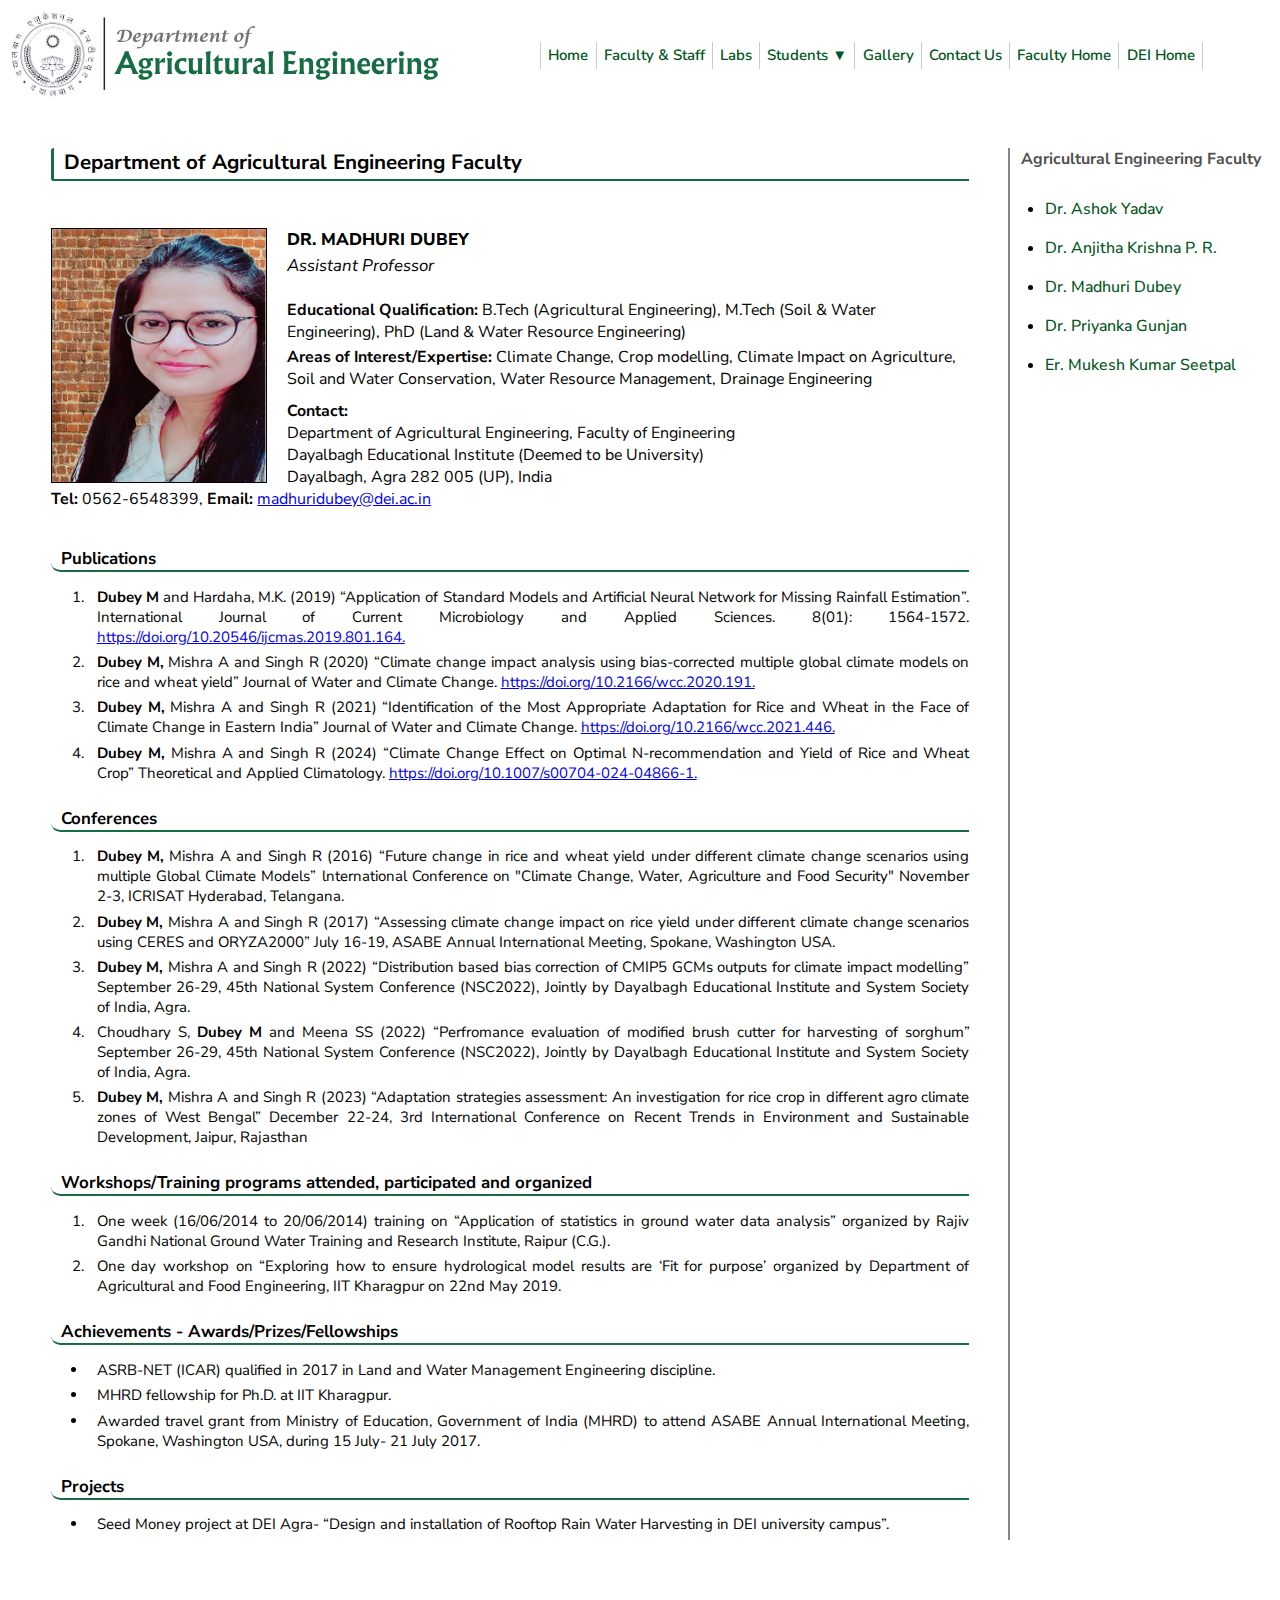
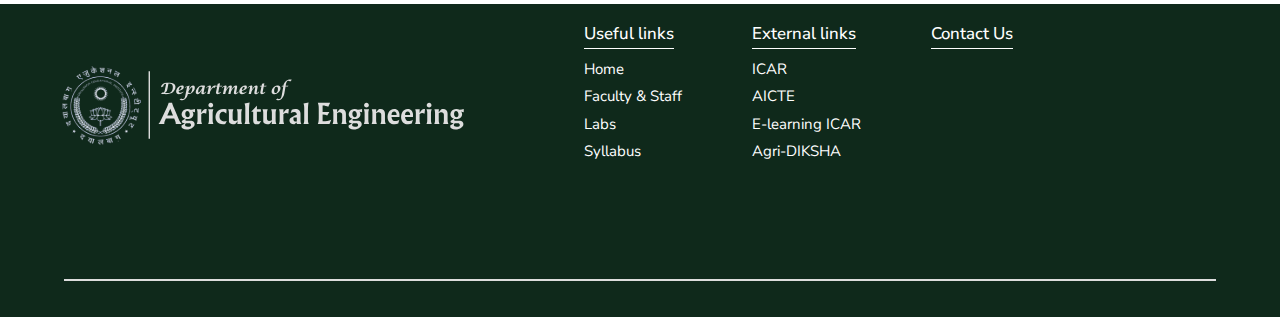
<file: html/faculty-profiles/dr-madhuri-dubey.html>
<!DOCTYPE html>
<html lang="en">

<head>
    <meta charset="UTF-8">
    <meta name="viewport" content="width=device-width, initial-scale=1.0">
    <title>Dr. Madhuri Dubey</title>
    <link rel="stylesheet" href="\css\style.css">
    <link rel="stylesheet" href="\css\faculty-staff.css">
    <link rel="stylesheet" href="\css\faculty-profile.css">
    <link rel="preconnect" href="https://fonts.googleapis.com">
<link rel="preconnect" href="https://fonts.gstatic.com" crossorigin>
<link href="https://fonts.googleapis.com/css2?family=Raleway:ital,wght@0,100..900;1,100..900&display=swap" rel="stylesheet">
<link rel="preconnect" href="https://fonts.googleapis.com">
<link rel="preconnect" href="https://fonts.gstatic.com" crossorigin>
<link href="https://fonts.googleapis.com/css2?family=Dosis:wght@200..800&family=Noto+Sans:ital,wght@0,100..900;1,100..900&family=Nunito+Sans:ital,opsz,wght@0,6..12,200..1000;1,6..12,200..1000&display=swap" rel="stylesheet">
</head>

<body>

    <div class="header">
        <div>
            <a href="/index.html"><img src="/images/ag.svg" alt="department-logo" class="logo"></a>
        </div>
        <div class="menu-bar">
            <ul>
                <li><a href="/index.html"><span>Home</span></a></li>
                <li><a href="/html/faculty-staff.html">Faculty & Staff</a></li>
                <li><a href="#">Labs</a></li>
                <li><a id="drop" href="#">Students ▼</a>
                    <ul class="dropdown">
                        <li><a href="#">Achievements</a></li>
                        <li><a href="/html/syllabus.html">Syllabus</a></li>
                    </ul>
                </li>
                <li><a href="#">Gallery</a></li>
                <li><a href="/html/contact-us.html">Contact Us</a></li>
                <li><a href="https://www.dei.ac.in/dei/engineering/">Faculty Home</a></li>
                <li><a href="https://www.dei.ac.in/dei/">DEI Home</a></li>
            </ul>
        </div>
    </div>
    

    <div id="loader">
        <div class="spinner"></div>
    </div>

    <div class="faculty">
        <div class="profile-container">
            <div class="profile">
                <h3 class="dept-title"> Department of Agricultural Engineering Faculty</h3>

                <!-- Dr. Madhuri Dubey -->
                <div class="profile-details">
                    <div class="personal-info">
                        <img class="profile-img" src="/images/dr-madhuri.png" alt="">

                        <p class="profile-name">Dr. Madhuri Dubey</p>

                        <p class="profile-designation">Assistant Professor</p><br>
                        <div class="qualification">
                            <p><b>Educational Qualification: </b>B.Tech (Agricultural Engineering), M.Tech (Soil & Water Engineering), PhD (Land & Water Resource Engineering)</p>
                            <p><b>Areas of Interest/Expertise: </b> Climate Change, Crop modelling, Climate Impact on Agriculture, Soil and Water Conservation, Water Resource Management, Drainage Engineering</p>
                        </div>
                        <div class="contact">
                            <p style="font-weight: bold;">Contact:</p>
                            <p>Department of        Agricultural Engineering,
                                Faculty of Engineering
                                <br>
                                Dayalbagh Educational Institute (Deemed to be University)
                                <br>
                                Dayalbagh, Agra 282 005 (UP), India
                                <br>
                                <p><b>Tel:</b> 0562-6548399, 
                                    <b>Email:</b> <a href="mailto:madhuridubey@dei.ac.in">madhuridubey@dei.ac.in</a></p></p>
                        </div>

                    </div>

                    <div class="subheadings">
                        <h3>Publications</h3>
                        <ol>
                            <li><b>Dubey M</b> and Hardaha, M.K. (2019) “Application of Standard Models and Artificial Neural Network for Missing Rainfall Estimation”. International Journal of Current Microbiology and Applied Sciences. 8(01): 1564-1572. <a target="_blank" href="https://doi.org/10.20546/ijcmas.2019.801.164">https://doi.org/10.20546/ijcmas.2019.801.164.</a></li>

                            <li><b>Dubey M,</b> Mishra A and Singh R (2020) “Climate change impact analysis using bias-corrected multiple global climate models on rice and wheat yield”  Journal of Water and Climate Change. <a target="_blank" href="https://doi.org/10.2166/wcc.2020.191">https://doi.org/10.2166/wcc.2020.191.</a></li>

                            <li><b>Dubey M,</b> Mishra A and Singh R (2021) “Identification of the Most Appropriate Adaptation for Rice and Wheat in the Face of Climate Change in Eastern India” Journal of Water and Climate Change. <a target="_blank" href="https://doi.org/10.2166/wcc.2021.446">https://doi.org/10.2166/wcc.2021.446.</a></li>

                            <li><b>Dubey M,</b> Mishra A and Singh R (2024) “Climate Change Effect on Optimal N-recommendation and Yield of Rice and Wheat Crop” Theoretical and Applied Climatology. <a target="_blank" href="https://doi.org/10.1007/s00704-024-04866-1">https://doi.org/10.1007/s00704-024-04866-1.</a></li>
                        </ol>
                    </div>


                    <div class="subheadings">
                        <h3>Conferences</h3>
                        <ol>
                            <li><b>Dubey M,</b> Mishra A and Singh R (2016) “Future change in rice and wheat yield under different climate change scenarios using multiple Global Climate Models”  lnternational Conference on "Climate Change, Water, Agriculture and Food Security" November 2-3, ICRISAT Hyderabad, Telangana.</li>

                            <li><b>Dubey M,</b> Mishra A and Singh R (2017) “Assessing climate change impact on rice yield under different climate change scenarios using CERES and ORYZA2000” July 16-19, ASABE Annual International Meeting, Spokane, Washington USA.</li>

                            <li><b>Dubey M,</b> Mishra A and Singh R (2022) “Distribution based bias correction of CMIP5 GCMs outputs for climate impact modelling” September 26-29, 45th National System Conference (NSC2022), Jointly by Dayalbagh Educational Institute and System Society of India, Agra.</li>

                            <li>Choudhary S, <b>Dubey M</b> and Meena SS (2022) “Perfromance evaluation of modified brush cutter for harvesting of sorghum” September 26-29, 45th National System Conference (NSC2022), Jointly by Dayalbagh Educational Institute and System Society of India, Agra. </li>

                            <li><b>Dubey M,</b> Mishra A and Singh R (2023) “Adaptation strategies assessment: An investigation for rice crop in different agro climate zones of West Bengal” December 22-24, 3rd International Conference on Recent Trends in Environment and Sustainable Development, Jaipur, Rajasthan</li>
                        </ol>
                    </div>

                    <div class="subheadings">
                        <h3>Workshops/Training programs attended, participated and organized</h3>
                        <ol>
                            <li>One week (16/06/2014 to 20/06/2014) training on “Application of statistics in ground water data analysis” organized by Rajiv Gandhi National Ground Water Training and Research Institute, Raipur (C.G.).</li>

                            <li>One day workshop on “Exploring how to ensure hydrological model results are ‘Fit for purpose’ organized by Department of Agricultural and Food Engineering, IIT Kharagpur on 22nd May 2019.</li>
                        </ol>
                    </div>

                    <div class="subheadings">
                        <h3>Achievements - Awards/Prizes/Fellowships</h3>
                        <ul>
                            <li>ASRB-NET (ICAR) qualified in 2017 in Land and Water Management Engineering discipline.</li>
                            <li>MHRD fellowship for Ph.D. at IIT Kharagpur.</li>
                            <li>Awarded travel grant from Ministry of Education, Government of India (MHRD) to attend ASABE Annual International Meeting, Spokane, Washington USA, during 15 July- 21 July 2017.</li>
                        </ul>
                    </div>

                    <div class="subheadings">
                        <h3>Projects</h3>
                        <ul>
                            <li>Seed Money project at DEI Agra- “Design and installation of Rooftop Rain Water Harvesting in DEI university campus”.</li>
                        </ul>
                    </div>
                </div>
            </div>
                
            <!-- Related Links -->


            <div class="container-2">
                <div class="related-links">
                    <span>Agricultural Engineering Faculty</span>
                </div>
                <ul>
                    <li><a href="/html/faculty-profiles/dr-ashok-yadav.html"><span>Dr. Ashok Yadav</span></a></li>
                    <li><a href="/html/faculty-profiles/dr-anjitha-krishna.html">Dr. Anjitha Krishna P. R.</a></li>
                    <li><a href="/html/faculty-profiles/dr-madhuri-dubey.html">Dr. Madhuri Dubey</a></li>
                    <li><a href="/html/faculty-profiles/dr-priyanka-gunjan.html">Dr. Priyanka Gunjan</a></li>
                    <li><a href="/html/faculty-profiles/mr-mukesh-kumar.html">Er. Mukesh Kumar Seetpal</a></li>
                </ul>
            </div>
        </div>
    </div>

    <div id="footer">
        <div id="logo">
            <img src="/images/footer-logo.svg" alt="" width="450px">
        </div>

        <div id="footer-items">
            <div id="links">
                <h3 class="footer-headings">Useful links</h3>
                <ul>
                    <li><a href="/index.html">Home</a></li>
                    <li><a href="/html/faculty-staff.html">Faculty & Staff</a></li>
                    <li><a href="">Labs</a></li>
                    <li><a href="/html/syllabus.html">Syllabus</a></li>
                </ul>
            </div>

            <div id="links">
                <h3 class="footer-headings">External links</h3>
                <ul>
                    <li><a href="https://www.icar.org.in/">ICAR</a></li>
                    <li><a href="https://www.aicte-india.org/">AICTE</a></li>
                    <li><a href="https://elearning.icar.gov.in/">E-learning ICAR</a></li>
                    <li><a href="https://agridiksha.krishimegh.in/">Agri-DIKSHA</a></li>
                </ul>
            </div>

            <div id="contact">
                <div id="map">
                    <h3 class="footer-headings">Contact Us</h3>
                    <iframe src="https://www.google.com/maps/embed?pb=!1m18!1m12!1m3!1d3547.644806156554!2d78.01143997451715!3d27.230299446372126!2m3!1f0!2f0!3f0!3m2!1i1024!2i768!4f13.1!3m3!1m2!1s0x397479f993cdcdf3%3A0x3625c715074361d!2sFaculty%20of%20Engineering!5e0!3m2!1sen!2sin!4v1712589202207!5m2!1sen!2sin" style="border:0;" allowfullscreen="" loading="lazy" referrerpolicy="no-referrer-when-downgrade"></iframe>
                </div>
            </div>
        </div>
    </div>
    <div class="line">
        <div class="thickness">

        </div>
    </div>

</body>

</html>
</file>
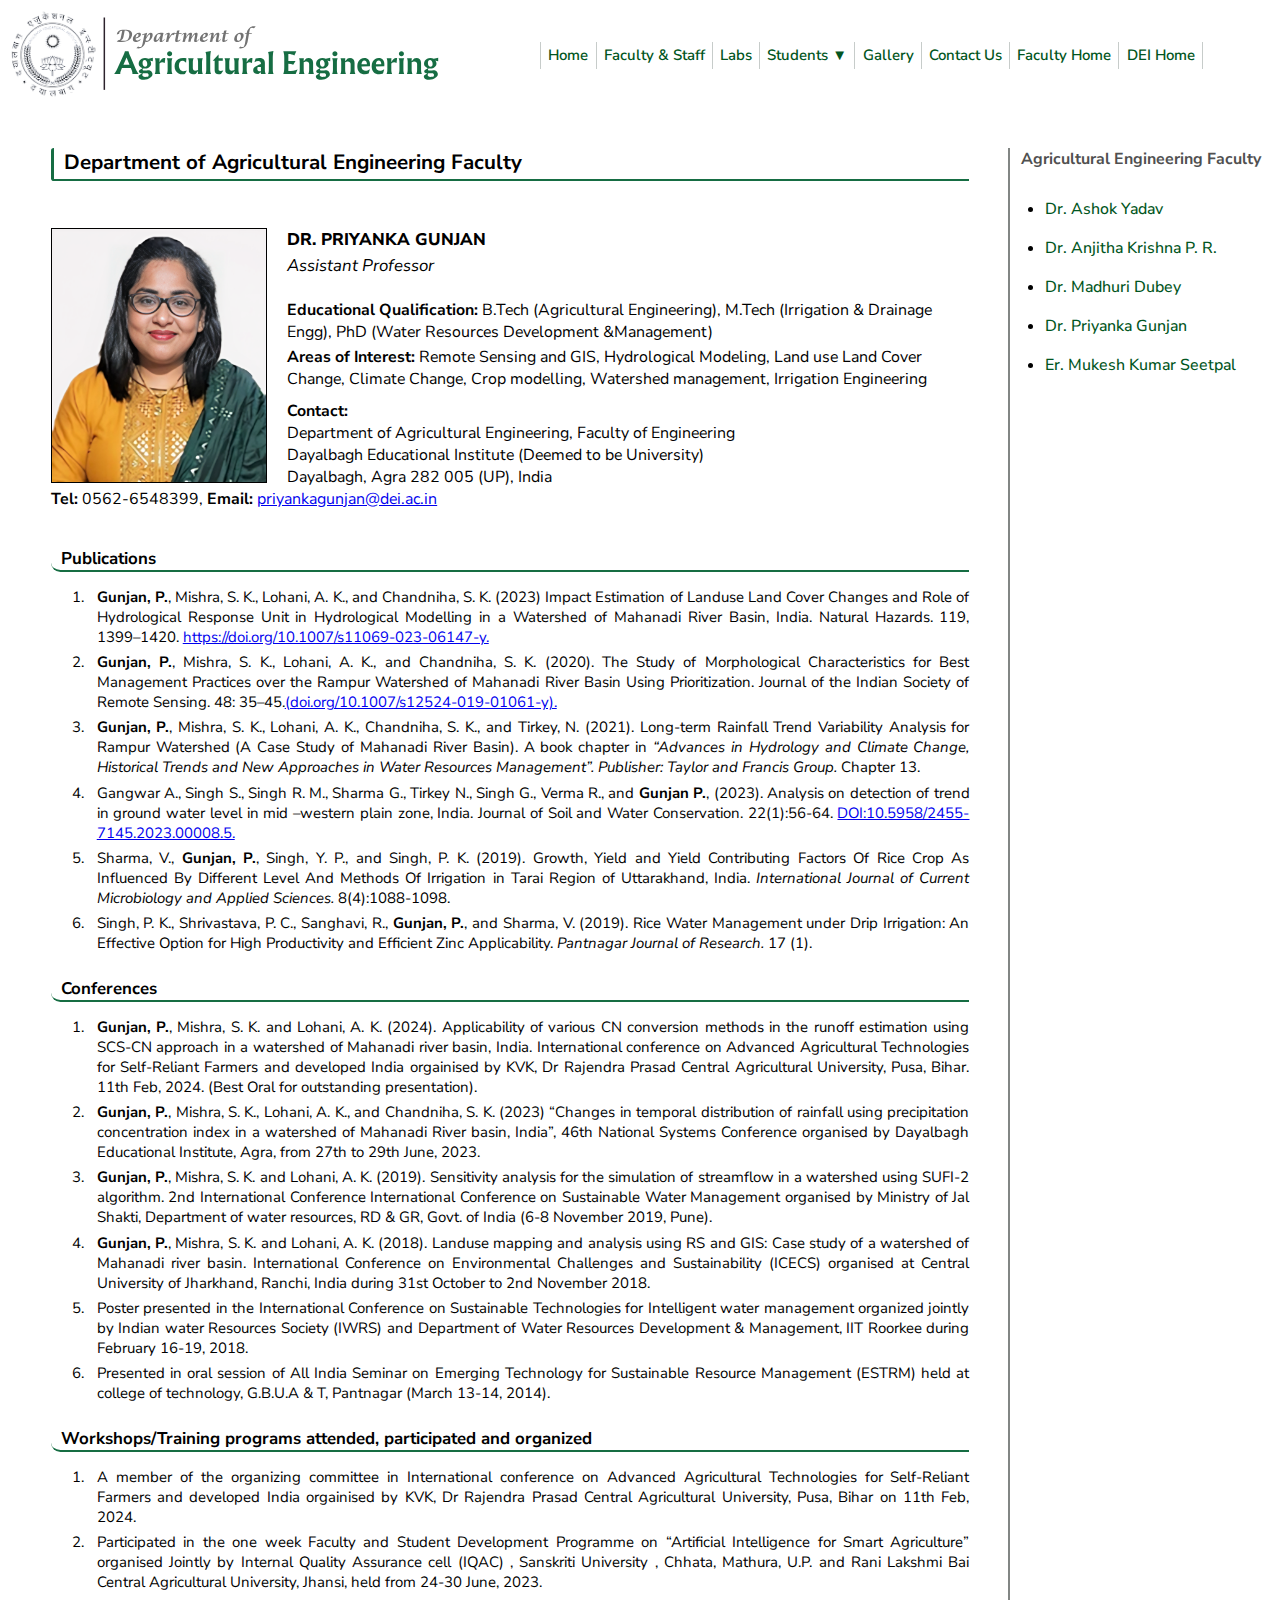
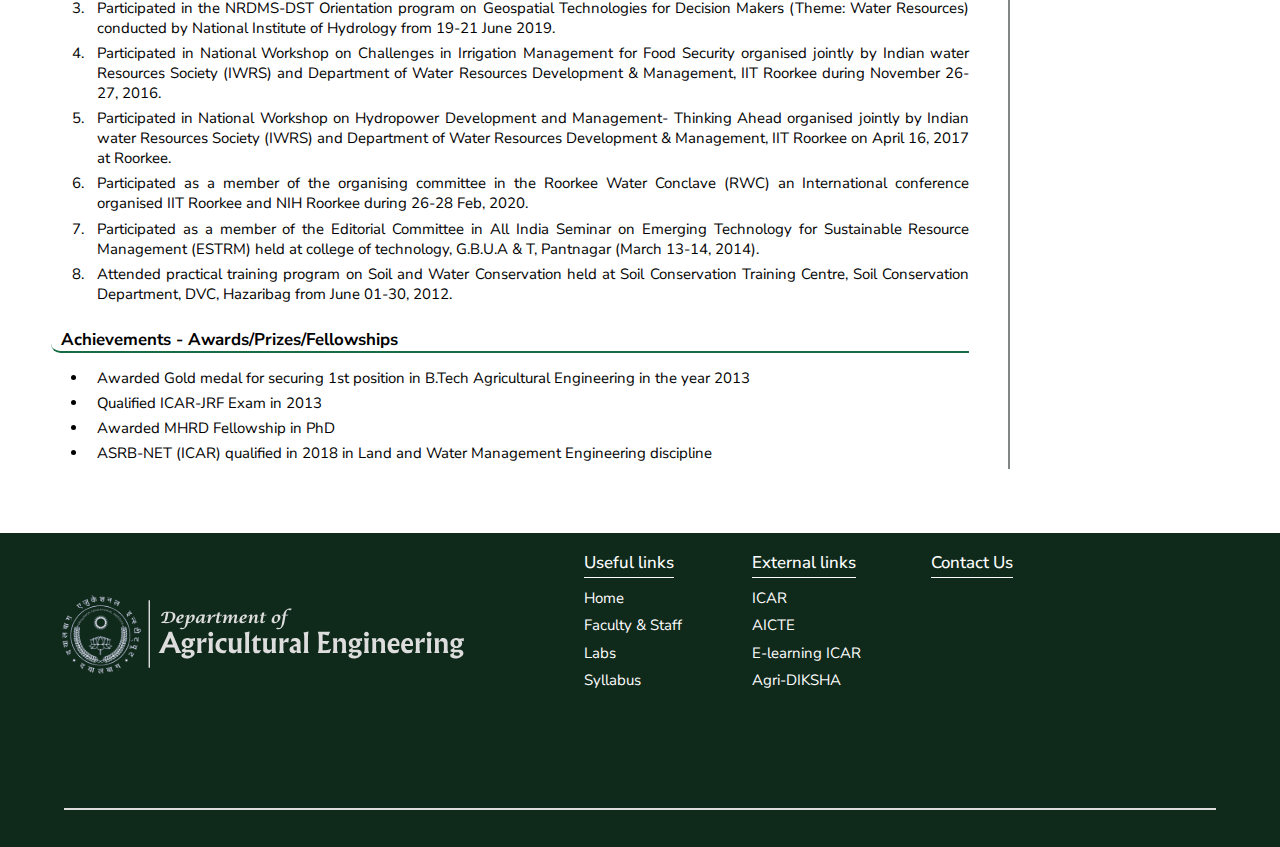
<file: html/faculty-profiles/dr-priyanka-gunjan.html>
<!DOCTYPE html>
<html lang="en">

<head>
    <meta charset="UTF-8">
    <meta name="viewport" content="width=device-width, initial-scale=1.0">
    <title>Dr. Priyanka Gunjan</title>
    <link rel="stylesheet" href="\css\style.css">
    <link rel="stylesheet" href="\css\faculty-staff.css">
    <link rel="stylesheet" href="\css\faculty-profile.css">
    <link rel="preconnect" href="https://fonts.googleapis.com">
<link rel="preconnect" href="https://fonts.gstatic.com" crossorigin>
<link href="https://fonts.googleapis.com/css2?family=Raleway:ital,wght@0,100..900;1,100..900&display=swap" rel="stylesheet">
<link rel="preconnect" href="https://fonts.googleapis.com">
<link rel="preconnect" href="https://fonts.gstatic.com" crossorigin>
<link href="https://fonts.googleapis.com/css2?family=Dosis:wght@200..800&family=Noto+Sans:ital,wght@0,100..900;1,100..900&family=Nunito+Sans:ital,opsz,wght@0,6..12,200..1000;1,6..12,200..1000&display=swap" rel="stylesheet">
</head>

<body>

    <div class="header">
        <div>
            <a href="/index.html"><img src="/images/ag.svg" alt="department-logo" class="logo"></a>
        </div>
        <div class="menu-bar">
            <ul>
                <li><a href="/index.html"><span>Home</span></a></li>
                <li><a href="/html/faculty-staff.html">Faculty & Staff</a></li>
                <li><a href="#">Labs</a></li>
                <li><a id="drop" href="#">Students ▼</a>
                    <ul class="dropdown">
                        <li><a href="#">Achievements</a></li>
                        <li><a href="/html/syllabus.html">Syllabus</a></li>
                    </ul>
                </li>
                <li><a href="#">Gallery</a></li>
                <li><a href="/html/contact-us.html">Contact Us</a></li>
                <li><a href="https://www.dei.ac.in/dei/engineering/">Faculty Home</a></li>
                <li><a href="https://www.dei.ac.in/dei/">DEI Home</a></li>
            </ul>
        </div>
    </div>
    

    <div id="loader">
        <div class="spinner"></div>
    </div>

    <div class="faculty">
        <div class="profile-container">
            <div class="profile">
                <h3 class="dept-title"> Department of Agricultural Engineering Faculty</h3>

                <!-- Dr. Priyanka Gunjan -->
                <div class="profile-details">
                    <div class="personal-info">
                        <img class="profile-img" src="/images/dr-priyanka.png" alt="">

                        <p class="profile-name">Dr. Priyanka Gunjan</p>

                        <p class="profile-designation">Assistant Professor</p><br>
                        <div class="qualification">
                            <p><b>Educational Qualification: </b>B.Tech (Agricultural Engineering), 
                                M.Tech (Irrigation & Drainage Engg), PhD (Water Resources Development &Management)
                                </p>
                            <p><b>Areas of Interest: </b> Remote Sensing and GIS, Hydrological Modeling,
                                Land use Land Cover Change, Climate Change, Crop modelling, Watershed management,
                                Irrigation Engineering
                                </p>
                        </div>
                        <div class="contact">
                            <p style="font-weight: bold;">Contact:</p>
                            <p>Department of        Agricultural Engineering,
                                Faculty of Engineering
                                <br>
                                Dayalbagh Educational Institute (Deemed to be University)
                                <br>
                                Dayalbagh, Agra 282 005 (UP), India
                                <br>
                                <p><b>Tel:</b> 0562-6548399, 
                                    <b>Email:</b> <a href="mailto:priyankagunjan@dei.ac.in">priyankagunjan@dei.ac.in</a></p></p>
                        </div>

                    </div>

                    <div class="subheadings">
                        <h3>Publications</h3>
                        <ol>
                            <li><b>Gunjan, P.</b>, Mishra, S. K., Lohani, A. K., and Chandniha, S. K. (2023) Impact Estimation of Landuse Land Cover Changes and Role of Hydrological Response Unit in Hydrological Modelling in a Watershed of Mahanadi River Basin, India. Natural Hazards. 119, 1399–1420. <a target="_blank" href="https://doi.org/10.1007/s11069-023-06147-y">https://doi.org/10.1007/s11069-023-06147-y.</a></li>

                            <li><b>Gunjan, P.</b>, Mishra, S. K., Lohani, A. K., and Chandniha, S. K. (2020). The Study of Morphological Characteristics for Best Management Practices over the Rampur Watershed of Mahanadi River Basin Using Prioritization. Journal of the Indian Society of Remote Sensing. 48: 35–45.<a target="_blank" href="https://doi.org/10.1007/s12524-019-01061-y">(doi.org/10.1007/s12524-019-01061-y).</a></li>

                            <li><b>Gunjan, P.</b>, Mishra, S. K., Lohani, A. K., Chandniha, S. K., and Tirkey, N. (2021). Long-term Rainfall Trend Variability Analysis for Rampur Watershed (A Case Study of Mahanadi River Basin). A book chapter in <i>“Advances in Hydrology and Climate Change, Historical Trends and New Approaches in Water Resources Management”. Publisher: Taylor and Francis Group.</i> Chapter 13.</li>

                            <li>Gangwar A., Singh S., Singh R. M., Sharma G., Tirkey N., Singh G., Verma R., and <b>Gunjan P.</b>, (2023). Analysis on detection of trend in ground water level in mid –western plain zone, India. Journal of Soil and Water Conservation. 22(1):56-64. <a target="_blank" href="https://doi.org/10.5958/2455-7145.2023.00008.5">DOI:10.5958/2455-7145.2023.00008.5.</a></li>

                            <li>Sharma, V., <b>Gunjan, P.</b>, Singh, Y. P., and Singh, P. K. (2019). Growth, Yield and Yield Contributing Factors Of Rice Crop As Influenced By Different Level And Methods Of Irrigation in Tarai Region of Uttarakhand, India. <i>International Journal of Current Microbiology and Applied Sciences.</i> 8(4):1088-1098.</li>

                            <li>Singh, P. K., Shrivastava, P. C., Sanghavi, R., <b>Gunjan, P.</b>, and Sharma, V. (2019). Rice Water Management under Drip Irrigation: An Effective Option for High Productivity and Efficient Zinc Applicability. <i>Pantnagar Journal of Research.</i> 17 (1).</li>
                        </ol>
                    </div>


                    <div class="subheadings">
                        <h3>Conferences</h3>
                        <ol>
                            <li><b>Gunjan, P.</b>, Mishra, S. K. and  Lohani, A. K. (2024). Applicability of various CN conversion methods in the runoff estimation using SCS-CN approach in a watershed of Mahanadi river basin, India. International conference on Advanced Agricultural Technologies for Self-Reliant Farmers and developed India orgainised by KVK, Dr Rajendra Prasad Central Agricultural University, Pusa, Bihar. 11th Feb, 2024. (Best Oral for outstanding presentation).</li>

                            <li><b>Gunjan, P.</b>, Mishra, S. K., Lohani, A. K., and Chandniha, S. K. (2023) “Changes in temporal distribution of rainfall using precipitation concentration index in a watershed of Mahanadi River basin, India”, 46th National Systems Conference organised by Dayalbagh Educational Institute, Agra, from 27th to 29th June, 2023.</li>

                            <li><b>Gunjan, P.</b>, Mishra, S. K. and Lohani, A. K. (2019). Sensitivity analysis for the simulation of streamflow in a watershed using SUFI-2 algorithm. 2nd International Conference International Conference on Sustainable Water Management organised by  Ministry of Jal Shakti, Department of water resources, RD & GR, Govt. of India (6-8 November 2019, Pune).</li>

                            <li><b>Gunjan, P.</b>, Mishra, S. K. and Lohani, A. K. (2018). Landuse mapping and analysis using RS and GIS: Case study of a watershed of Mahanadi river basin. International Conference on Environmental Challenges and Sustainability (ICECS) organised at Central University of Jharkhand, Ranchi, India during 31st October to 2nd November 2018.</li>

                            <li>Poster presented in the International Conference on Sustainable Technologies for Intelligent water management organized jointly by Indian water Resources Society (IWRS) and Department of Water Resources Development & Management, IIT Roorkee during February 16-19, 2018.</li>

                            <li>Presented in oral session of All India Seminar on Emerging Technology for Sustainable Resource Management (ESTRM) held at college of technology, G.B.U.A & T, Pantnagar (March 13-14, 2014).</li>
                        </ol>
                    </div>

                    <div class="subheadings">
                        <h3>Workshops/Training programs attended, participated and organized</h3>
                        <ol>
                            <li>A member of the organizing committee in International conference on Advanced Agricultural Technologies for Self-Reliant Farmers and developed India orgainised by KVK, Dr Rajendra Prasad Central Agricultural University, Pusa, Bihar on 11th Feb, 2024.</li>

                            <li>Participated in the one week Faculty and Student Development Programme on “Artificial Intelligence for Smart Agriculture” organised Jointly by Internal Quality Assurance cell (IQAC) , Sanskriti University , Chhata, Mathura, U.P. and Rani Lakshmi Bai Central Agricultural University, Jhansi, held from 24-30 June, 2023.</li>

                            <li>Participated in the NRDMS-DST Orientation program on Geospatial Technologies for Decision Makers (Theme: Water Resources) conducted by National Institute of Hydrology from 19-21 June 2019.</li>

                            <li>Participated in National Workshop on Challenges in Irrigation Management for Food Security organised jointly by Indian water Resources Society (IWRS) and Department of Water Resources Development & Management, IIT Roorkee during November 26-27, 2016.</li>

                            <li>Participated in National Workshop on Hydropower Development and Management- Thinking Ahead organised jointly by Indian water Resources Society (IWRS) and Department of Water Resources Development & Management, IIT Roorkee on April 16, 2017 at Roorkee.</li>

                            <li>Participated as a member of the organising committee in the Roorkee Water Conclave (RWC) an International conference organised IIT Roorkee and NIH Roorkee during 26-28 Feb, 2020.</li>

                            <li>Participated as a member of the Editorial Committee in All India Seminar on Emerging Technology for Sustainable Resource Management (ESTRM) held at college of technology, G.B.U.A & T, Pantnagar (March 13-14, 2014).</li>

                            <li>Attended practical training program on Soil and Water Conservation held at Soil Conservation Training Centre, Soil Conservation Department, DVC, Hazaribag from June 01-30, 2012.</li>

                        </ol>
                    </div>

                    <div class="subheadings">
                        <h3>Achievements - Awards/Prizes/Fellowships</h3>
                        <ul>
                            <li>Awarded Gold medal for securing 1st position in B.Tech Agricultural Engineering in the year 2013</li>
                            <li>Qualified ICAR-JRF Exam in 2013</li>
                            <li>Awarded MHRD Fellowship in PhD</li>
                            <li>ASRB-NET (ICAR) qualified in 2018 in Land and Water Management Engineering discipline</li>
                        </ul>
                    </div>
                </div>
            </div>
                
            <!-- Related Links -->


            <div class="container-2">
                <div class="related-links">
                    <span>Agricultural Engineering Faculty</span>
                </div>
                <ul>
                    <li><a href="/html/faculty-profiles/dr-ashok-yadav.html"><span>Dr. Ashok Yadav</span></a></li>
                    <li><a href="/html/faculty-profiles/dr-anjitha-krishna.html">Dr. Anjitha Krishna P. R.</a></li>
                    <li><a href="/html/faculty-profiles/dr-madhuri-dubey.html">Dr. Madhuri Dubey</a></li>
                    <li><a href="/html/faculty-profiles/dr-priyanka-gunjan.html">Dr. Priyanka Gunjan</a></li>
                    <li><a href="/html/faculty-profiles/mr-mukesh-kumar.html">Er. Mukesh Kumar Seetpal</a></li>
                </ul>
            </div>
        </div>
    </div>

    <div id="footer">
        <div id="logo">
            <img src="/images/footer-logo.svg" alt="" width="450px">
        </div>

        <div id="footer-items">
            <div id="links">
                <h3 class="footer-headings">Useful links</h3>
                <ul>
                    <li><a href="/index.html">Home</a></li>
                    <li><a href="/html/faculty-staff.html">Faculty & Staff</a></li>
                    <li><a href="">Labs</a></li>
                    <li><a href="/html/syllabus.html">Syllabus</a></li>
                </ul>
            </div>

            <div id="links">
                <h3 class="footer-headings">External links</h3>
                <ul>
                    <li><a href="https://www.icar.org.in/">ICAR</a></li>
                    <li><a href="https://www.aicte-india.org/">AICTE</a></li>
                    <li><a href="https://elearning.icar.gov.in/">E-learning ICAR</a></li>
                    <li><a href="https://agridiksha.krishimegh.in/">Agri-DIKSHA</a></li>
                </ul>
            </div>

            <div id="contact">
                <div id="map">
                    <h3 class="footer-headings">Contact Us</h3>
                    <iframe src="https://www.google.com/maps/embed?pb=!1m18!1m12!1m3!1d3547.644806156554!2d78.01143997451715!3d27.230299446372126!2m3!1f0!2f0!3f0!3m2!1i1024!2i768!4f13.1!3m3!1m2!1s0x397479f993cdcdf3%3A0x3625c715074361d!2sFaculty%20of%20Engineering!5e0!3m2!1sen!2sin!4v1712589202207!5m2!1sen!2sin" style="border:0;" allowfullscreen="" loading="lazy" referrerpolicy="no-referrer-when-downgrade"></iframe>
                </div>
            </div>
        </div>
    </div>
    <div class="line">
        <div class="thickness">

        </div>
    </div>

</body>

</html>
</file>
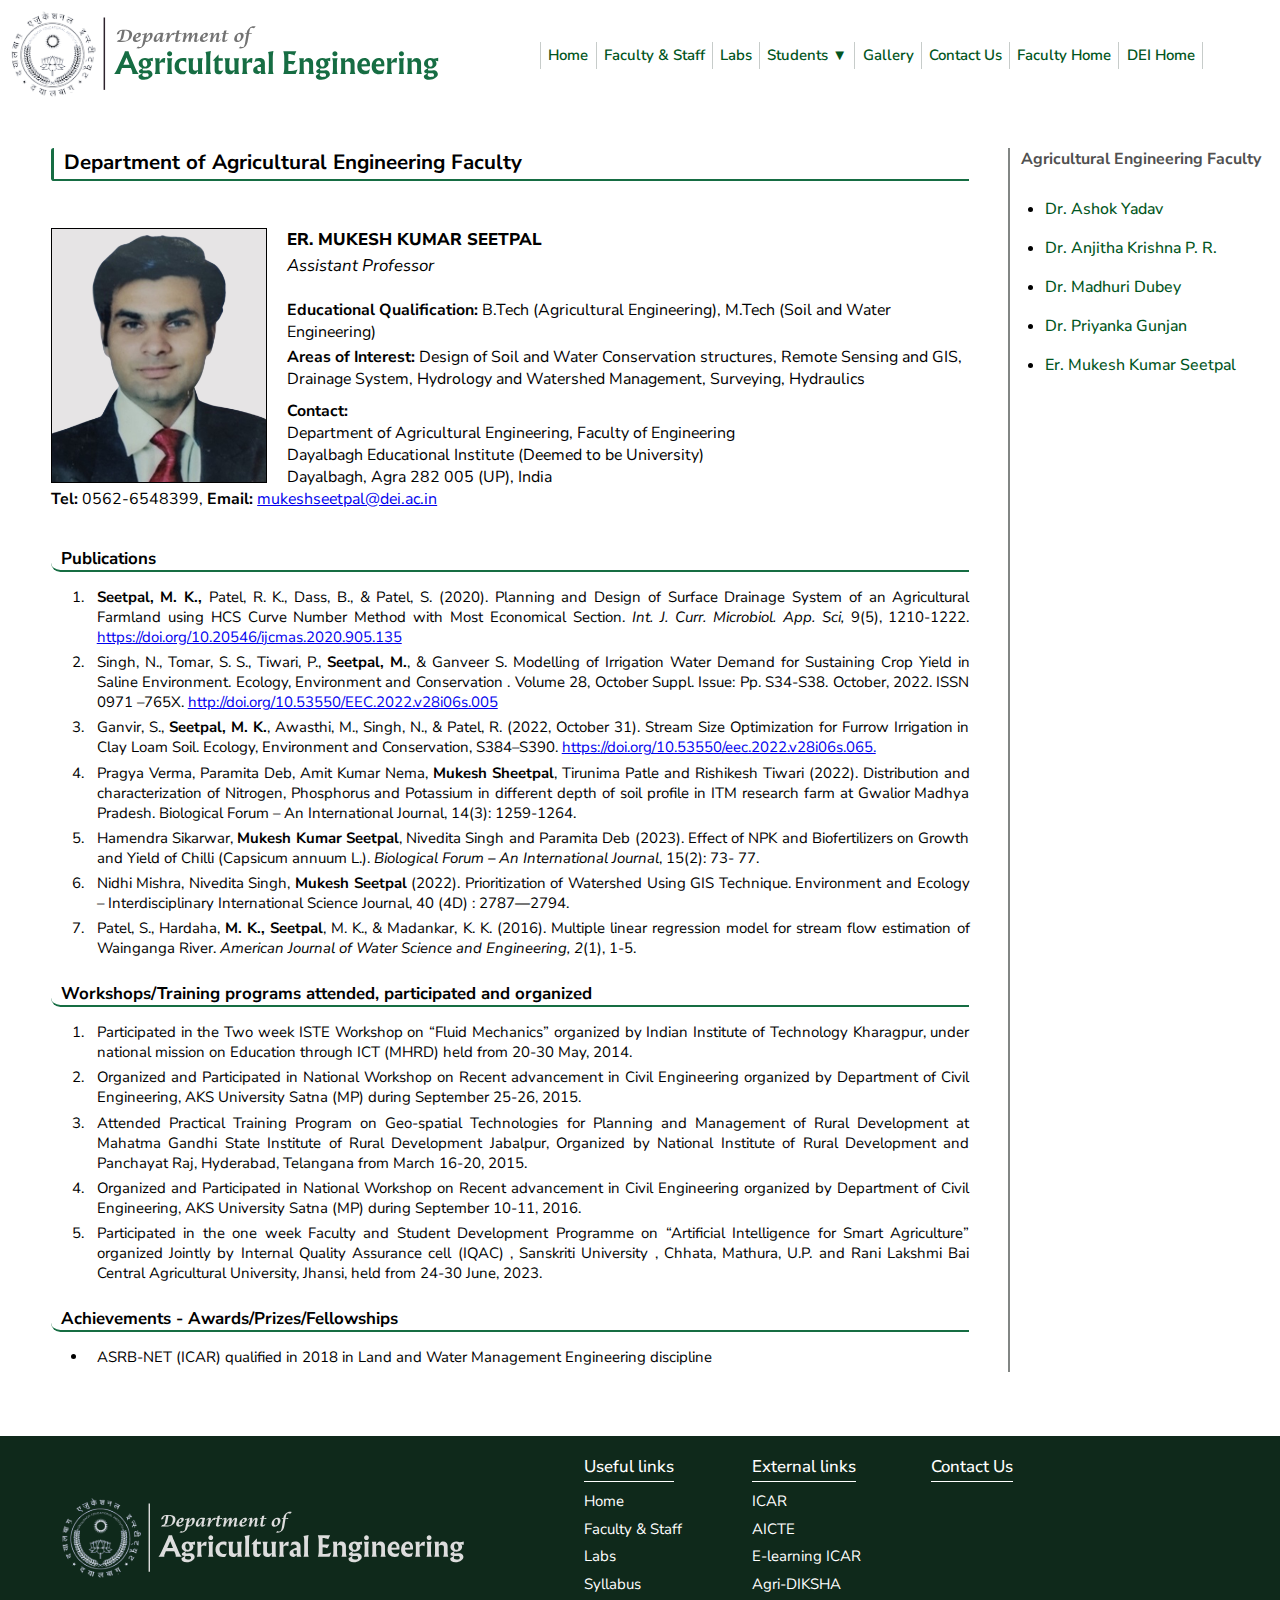
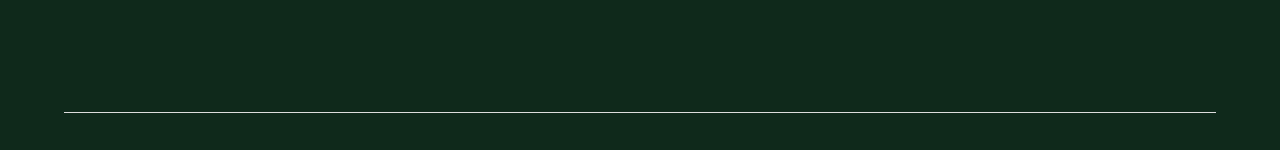
<file: html/faculty-profiles/mr-mukesh-kumar.html>
<!DOCTYPE html>
<html lang="en">

<head>
    <meta charset="UTF-8">
    <meta name="viewport" content="width=device-width, initial-scale=1.0">
    <title>Er. Mukesh Kumar Seetpal</title>
    <link rel="stylesheet" href="\css\style.css">
    <link rel="stylesheet" href="\css\faculty-staff.css">
    <link rel="stylesheet" href="\css\faculty-profile.css">
    <link rel="preconnect" href="https://fonts.googleapis.com">
<link rel="preconnect" href="https://fonts.gstatic.com" crossorigin>
<link href="https://fonts.googleapis.com/css2?family=Raleway:ital,wght@0,100..900;1,100..900&display=swap" rel="stylesheet">
<link rel="preconnect" href="https://fonts.googleapis.com">
<link rel="preconnect" href="https://fonts.gstatic.com" crossorigin>
<link href="https://fonts.googleapis.com/css2?family=Dosis:wght@200..800&family=Noto+Sans:ital,wght@0,100..900;1,100..900&family=Nunito+Sans:ital,opsz,wght@0,6..12,200..1000;1,6..12,200..1000&display=swap" rel="stylesheet">
</head>

<body>

    <div class="header">
        <div>
            <a href="/index.html"><img src="/images/ag.svg" alt="department-logo" class="logo"></a>
        </div>
        <div class="menu-bar">
            <ul>
                <li><a href="/index.html"><span>Home</span></a></li>
                <li><a href="/html/faculty-staff.html">Faculty & Staff</a></li>
                <li><a href="#">Labs</a></li>
                <li><a id="drop" href="#">Students ▼</a>
                    <ul class="dropdown">
                        <li><a href="#">Achievements</a></li>
                        <li><a href="/html/syllabus.html">Syllabus</a></li>
                    </ul>
                </li>
                <li><a href="#">Gallery</a></li>
                <li><a href="/html/contact-us.html">Contact Us</a></li>
                <li><a href="https://www.dei.ac.in/dei/engineering/">Faculty Home</a></li>
                <li><a href="https://www.dei.ac.in/dei/">DEI Home</a></li>
            </ul>
        </div>
    </div>
    

    <div id="loader">
        <div class="spinner"></div>
    </div>

    <div class="faculty">
        <div class="profile-container">
            <div class="profile">
                <h3 class="dept-title"> Department of Agricultural Engineering Faculty</h3>

                <!-- Er. Mukesh Kumar Seetpal -->
                <div class="profile-details">
                    <div class="personal-info">
                        <img class="profile-img" src="/images/mr-mukesh.png" alt="">

                        <p class="profile-name">Er. Mukesh Kumar Seetpal</p>

                        <p class="profile-designation">Assistant Professor</p><br>
                        <div class="qualification">
                            <p><b>Educational Qualification: </b>B.Tech (Agricultural Engineering), M.Tech (Soil and Water Engineering)</p>
                            <p><b>Areas of Interest: </b> Design of Soil and Water Conservation structures, Remote Sensing and GIS, Drainage System, Hydrology and Watershed Management, Surveying, Hydraulics</p>
                        </div>
                        <div class="contact">
                            <p style="font-weight: bold;">Contact:</p>
                            <p>Department of        Agricultural Engineering,
                                Faculty of Engineering
                                <br>
                                Dayalbagh Educational Institute (Deemed to be University)
                                <br>
                                Dayalbagh, Agra 282 005 (UP), India
                                <br>
                                <p><b>Tel:</b> 0562-6548399, 
                                    <b>Email:</b> <a href="mailto:mukeshseetpal@dei.ac.in">mukeshseetpal@dei.ac.in</a></p></p>
                        </div>

                    </div>

                    <div class="subheadings">
                        <h3>Publications</h3>
                        <ol>
                            <li><b>Seetpal, M. K.,</b> Patel, R. K., Dass, B., & Patel, S. (2020). Planning and Design of Surface Drainage System of an Agricultural Farmland using HCS Curve Number Method with Most Economical Section. <i>Int. J. Curr. Microbiol. App. Sci,</i> 9(5), 1210-1222. <a href="https://doi.org/10.20546/ijcmas.2020.905.135">https://doi.org/10.20546/ijcmas.2020.905.135</a></li>
                            <li>Singh, N., Tomar, S. S., Tiwari, P., <b>Seetpal, M.</b>, & Ganveer S. Modelling of Irrigation Water Demand for Sustaining Crop Yield in Saline Environment. Ecology, Environment and Conservation . Volume 28, October Suppl. Issue: Pp. S34-S38. October, 2022. ISSN 0971 –765X. <a href="http://doi.org/10.53550/EEC.2022.v28i06s.005 ">http://doi.org/10.53550/EEC.2022.v28i06s.005 </a></li>

                            <li>Ganvir, S., <b>Seetpal, M. K.</b>, Awasthi, M., Singh, N., & Patel, R. (2022, October 31). Stream Size Optimization for Furrow Irrigation in Clay Loam Soil. Ecology, Environment and Conservation, S384–S390. <a href="https://doi.org/10.53550/eec.2022.v28i06s.065">https://doi.org/10.53550/eec.2022.v28i06s.065.</a></li>

                            <li>Pragya Verma, Paramita Deb, Amit Kumar Nema, <b>Mukesh Sheetpal</b>, Tirunima Patle and Rishikesh Tiwari (2022). Distribution and characterization of Nitrogen, Phosphorus and Potassium in different depth of soil profile in ITM research farm at Gwalior Madhya Pradesh. Biological Forum – An International Journal, 14(3): 1259-1264.</li>

                            <li>Hamendra Sikarwar, <b>Mukesh Kumar Seetpal</b>, Nivedita Singh and Paramita Deb (2023). Effect of NPK and Biofertilizers on Growth and Yield of Chilli (Capsicum annuum L.). <i>Biological Forum – An International Journal</i>, 15(2): 73- 77.</li>

                            <li>Nidhi Mishra, Nivedita Singh, <b>Mukesh Seetpal</b> (2022). Prioritization of Watershed Using GIS Technique. Environment and Ecology – Interdisciplinary International Science Journal, 40 (4D) : 2787—2794.</li>

                            <li>Patel, S., Hardaha, <b>M. K., Seetpal</b>, M. K., & Madankar, K. K. (2016). Multiple linear regression model for stream flow estimation of Wainganga River. <i>American Journal of Water Science and Engineering, 2</i>(1), 1-5.</li>
                        </ol>
                    </div>  
                    
                    <div class="subheadings">
                        <h3>Workshops/Training programs attended, participated and organized</h3>
                        <ol>
                            <li>Participated in the Two week ISTE Workshop on “Fluid Mechanics” organized by Indian Institute of Technology Kharagpur, under national mission on Education through ICT (MHRD) held from 20-30 May, 2014.</li>

                            <li>Organized and Participated in National Workshop on Recent advancement in Civil Engineering organized by Department of Civil Engineering, AKS University Satna (MP) during September 25-26, 2015.</li>

                            <li>Attended Practical Training Program on Geo-spatial Technologies for Planning and Management of Rural Development at Mahatma Gandhi State Institute of Rural Development Jabalpur, Organized by National Institute of Rural Development and Panchayat Raj, Hyderabad, Telangana from March 16-20, 2015.</li>

                            <li>Organized and Participated in National Workshop on Recent advancement in Civil Engineering organized by Department of Civil Engineering, AKS University Satna (MP) during September 10-11, 2016.</li>

                            <li>Participated in the one week Faculty and Student Development Programme on “Artificial Intelligence for Smart Agriculture” organized Jointly by Internal Quality Assurance cell (IQAC) , Sanskriti University , Chhata, Mathura, U.P. and Rani Lakshmi Bai Central Agricultural University, Jhansi, held from 24-30 June, 2023.</li>
                        </ol>
                    </div>

                    <div class="subheadings">
                        <h3>Achievements - Awards/Prizes/Fellowships</h3>
                        <ul>
                            <li>ASRB-NET (ICAR) qualified in 2018 in Land and Water Management Engineering discipline</li>
                        </ul>
                    </div>
                </div>
            </div>
                
            <!-- Related Links -->


            <div class="container-2">
                <div class="related-links">
                    <span>Agricultural Engineering Faculty</span>
                </div>
                <ul>
                    <li><a href="/html/faculty-profiles/dr-ashok-yadav.html"><span>Dr. Ashok Yadav</span></a></li>
                    <li><a href="/html/faculty-profiles/dr-anjitha-krishna.html">Dr. Anjitha Krishna P. R.</a></li>
                    <li><a href="/html/faculty-profiles/dr-madhuri-dubey.html">Dr. Madhuri Dubey</a></li>
                    <li><a href="/html/faculty-profiles/dr-priyanka-gunjan.html">Dr. Priyanka Gunjan</a></li>
                    <li><a href="/html/faculty-profiles/mr-mukesh-kumar.html">Er. Mukesh Kumar Seetpal</a></li>
                </ul>
            </div>
        </div>
    </div>

    <div id="footer">
        <div id="logo">
            <img src="/images/footer-logo.svg" alt="" width="450px">
        </div>

        <div id="footer-items">
            <div id="links">
                <h3 class="footer-headings">Useful links</h3>
                <ul>
                    <li><a href="/index.html">Home</a></li>
                    <li><a href="/html/faculty-staff.html">Faculty & Staff</a></li>
                    <li><a href="">Labs</a></li>
                    <li><a href="/html/syllabus.html">Syllabus</a></li>
                </ul>
            </div>

            <div id="links">
                <h3 class="footer-headings">External links</h3>
                <ul>
                    <li><a href="https://www.icar.org.in/">ICAR</a></li>
                    <li><a href="https://www.aicte-india.org/">AICTE</a></li>
                    <li><a href="https://elearning.icar.gov.in/">E-learning ICAR</a></li>
                    <li><a href="https://agridiksha.krishimegh.in/">Agri-DIKSHA</a></li>
                </ul>
            </div>

            <div id="contact">
                <div id="map">
                    <h3 class="footer-headings">Contact Us</h3>
                    <iframe src="https://www.google.com/maps/embed?pb=!1m18!1m12!1m3!1d3547.644806156554!2d78.01143997451715!3d27.230299446372126!2m3!1f0!2f0!3f0!3m2!1i1024!2i768!4f13.1!3m3!1m2!1s0x397479f993cdcdf3%3A0x3625c715074361d!2sFaculty%20of%20Engineering!5e0!3m2!1sen!2sin!4v1712589202207!5m2!1sen!2sin" style="border:0;" allowfullscreen="" loading="lazy" referrerpolicy="no-referrer-when-downgrade"></iframe>
                </div>
            </div>
        </div>
    </div>
    <div class="line">
        <div class="thickness">

        </div>
    </div>

</body>

</html>
</file>
<file: css/faculty-profile.css>
.profile-container {
    background-color: white;
    margin-top: 2.928vw;
    display: flex;
    /* width: 80%; */
    /* border: 2px solid black; */
    /* margin-left: auto;
    margin-right: auto; */
}

.container-2 {
    background-color: rgb(255, 255, 255);
    border-left: 0.2vw solid rgb(130, 134, 132);
}

.container-2 ul li{
    position: relative;
    margin-top: 1.318vw;
    margin-left: 14%;
    list-style:disc;
    font-size: 1.245vw;
    font-weight: 500;
}

.container-2 ul li a{
    color: #015521;
    text-decoration: none;
}

.container-2 ul li :hover{
    text-decoration: underline;
}

.profile {
    background-color: rgb(255, 255, 255);
    margin-left: 4%;
    height: auto;
    margin-right: 3%;
}

.profile-details{
    width: 71.742vw;
}

.personal-info{
    margin-bottom: 2.928vw;
}

.profile-name{
    font-size: 1.318vw;
    font-weight: 800;
    margin-bottom: 0.293vw;
    text-transform: uppercase;
}

.profile-name a{
    color: black;
    text-decoration: none;
}

.profile-designation{
    font-size: 1.318vw;
    font-style: italic;
}

.profile-img{
    float:left;
    margin-right: 2.2%;
    height: 19.766vw;
    border: 0.073vw solid black;
}

.qualification p{
    padding-bottom: 0.22vw;
    font-size: 1.245vw;
}

.contact{
    margin-top: 0.512vw;
    font-size: 1.245vw;
    position: relative
}

.subheadings{
    margin-top: 1.464vw;
    display: grid;
}

.subheadings p{
    font-size: 1.245vw;
    text-align: justify;
}

.subheadings h3{
    padding-left: 0.732vw;
    border-bottom: .15em solid;
    border-color: #166D43;
    border-bottom-left-radius: 0.732vw;
    border-top-left-radius: 0.146vw;
    font-size: 1.318vw;
}

.subheadings ol{
    padding-left: 4%;
    padding-top: 1.6%;
}

.subheadings ul{
    padding-left: 4%;
    padding-top: 1.6%;
}

.subheadings li{
    text-align: justify;
    padding-left: 1%;
    padding-bottom: 0.6%;
    font-size: 1.171vw;
}

a:visited {
    color: #0000EE;
}

.table1{
    margin-top: 1.6%;
    border-collapse: collapse;
    border: 1px solid black;
    width: 94%;
    margin-left: auto;
    margin-right: auto;
    font-size: 1.171vw;
}

.table1 td{
    border: 1px solid black;
    padding: .4%;
    vertical-align: middle;
}

.table1 th{
    border: 1px solid black;
    padding: .3%;
    width: auto;
    text-align: center;
    vertical-align: middle;
}
</file>
<file: css/contact-us.css>
.contact-box{
    display: flex;
    padding: 50px;
}
</file>
<file: css/style.css>
*
{
    padding: 0;
    margin: 0;
}

body, html{
    background-color: white;
    font-family: "Nunito Sans", sans-serif;
}



.logo{
    width:35vw;
}

.header{
    display: flex;
    align-items: center;
}

.menu-bar{
    display: flex;
    position: relative;
    left: 7.2vw;
    text-align: left;
    background-color: rgb(255, 255, 255);
}

.menu-bar ul{
    display: inline-flex;
    list-style: none;    
    border-right: .1em #0b22183b solid;
}

.menu-bar ul li :hover{
    color: white;
    background: #22533d;
    transition: 0.3s;
}

.menu-bar ul li{
    display: inline-block;
    position: relative;
    width:auto;
    font-weight: 600;
    font-size: 1.171vw;
}

.menu-bar ul li a{
    display: block;
    text-decoration: none;
    color: #015521;
    border-left: .1em #0b22183b solid;
    padding-left: 0.561vw;
    padding-right: 0.561vw;
    padding-top: 0.26vw;
    padding-bottom: 0.26vw;
}

.menu-bar ul li ul.dropdown li{
    display: block;
}

#drop:hover{
    color: #015521;
    background: white;
}

.menu-bar ul li ul.dropdown{
    width: 130%;
    background: #ffffff;
    position: absolute;
    z-index: 999;
    display: none;
    border-left: .1em #0b22183b solid;
    border-right: .1em #0b22183b solid;
    border-bottom: .1em #0b22183b solid;
}

.menu-bar ul li:hover ul.dropdown{
    display: block;
}

.department-image img{
    margin-top: 0.146vw;
    align-self: center;
    width: 100%;
}

.main-container{
    display: flex;
    margin-top: 1.464vw;
    width: 100%;
}

.article{
    display: block;
    width: 60%;
    margin-left: 2.928vw;
}

.notices{
    margin-left: 3vw;
    margin-right: 4vw;
    height: 21.962vw;
    border: #0c4b2c solid 0.20vw;
    background: #a8b3ac34;
}

.notices ul{
    position: relative;
    padding-left: 3vw;
    padding-top: 0.586vw;
}

.notices ul li{
    font-size: 1.171vw;
    padding-top: 0.586vw;
    padding-right: 1.025vw;
    text-align: justify;
}

.notices ul li a{
    text-decoration: none;
    color:black;
}

.notices ul li a:hover{
    text-decoration: underline;
}

.notice-heading{
    position: relative;
    font-size: 1.318vw;
    font-weight: 600;
    width: auto;
    padding: 0.439vw;
    padding-left: 1.098vw;
    background: #0c4b2c;
    color: white;
}

.home-headings{
    border-bottom-width: 0.146vw;
    border-bottom-style: solid;
    border-bottom-color: #0c4b2c;
}

.home-headings {
    font-weight: bold;
    font-size: 1.318vw;
    margin-bottom: 2.196vw;
    color: #0c4b2c;
}

.article p{
    text-align: justify;
    margin-bottom: 2.196vw;
    margin-top: 0.732vw;
    font-size: 1.245vw;
}

.peos ol{
    margin-top: 0.732vw;
}
.peos ol li{
    text-align: justify;
    margin-left: 2vw;
    padding: 0.146vw;
    font-size: 1.245vw;
}


.carousel{
    padding-left: 4vw;
    padding-right: 4vw;
    margin-bottom: 4vw;
}

.slides{
    display: none;
}

.right-side{
    display: block;
    flex-direction:row;
    width: 40%;
}

.collab{
    padding-top: 3vw;
    padding-left: 3vw;
    padding-right: 4vw;
}

.collab img{
    padding: 2vw;
    padding-top: 2vw;
    height: 4.5vw;
}

.scroll-up{
    display: none;
    position: fixed;
    bottom: 60px;
    right: 30px;
    width: 36px;
    height: 36px;
    line-height: 36px;
    text-align: center;
    font-size: 16px;
    color: #fff;
    background: rgba(100, 100, 100, 0.4);
    border-radius: 100%;
    z-index: 1000;
    transition: all 0.3s ease;
}

.page-title{
    align-items: center;
    margin-top: 40px;
    text-align: center;
    /* max-width: 400px;
    margin-left: auto;
    margin-right: auto; */
    /* background-color: aqua; */
    height: 50px;
}

#footer{
    margin-top: 5vw;
    display: flex;
    background: #0f291b;
    gap: 3.981vw;
}

#footer-items{
    display: flex;
    gap: 4vw;
}

#footer-items ul li{
    font-size: 1.171vw;
}

#footer-items ul li:hover{
    color: white;
    text-decoration: underline;
}

#map{
    align-items:flex-end;
    padding: 0.732vw;
    margin-top: 0.732vw;
}

#map iframe{
    width: 21.962vw;
    height: 14.641vw;
}

#logo{
    padding: 4vw;
    pointer-events: none;
}

#logo img{
    width: 32.943vw;
}

#links{
    padding: 0.732vw;
    margin-top: 0.732vw;
}

.footer-headings{
    color: white;
    font-weight: 500;
    padding-bottom: 0.22vw;
    border-bottom: .1em solid white;
    width: fit-content;
    margin-bottom: 0.732vw;
    font-size: 1.318vw;
}

#links ul li{
    list-style: none;
    padding-bottom:0.586vw;
}

#links ul li a{
    text-decoration: none;
    color: white;
}

.line{
    display: flex;
    height: 2.928vw;
    background:#0f291b;
    align-items: center;
    padding-bottom: 1.464vw;
}

.thickness{
    width: 90%;
    height: .1em;
    background: #DDDDDD;
    margin-left: auto;
    margin-right: auto;
}
</file>
<file: css/faculty-staff.css>
body{
    font-family: "Nunito Sans", sans-serif; 
}

.my-container {
    background-color: white;
    margin-top: 2.928vw;
    display: flex;
}

.container-3 {
    background-color: rgb(255, 255, 255);
    /* flex-grow: 1; */
    margin-left: 4.026vw;
    margin-right: 3%;
    width: 71.66vw;
}

.container-4 {
    background-color: rgb(255, 255, 255);
    border-left: 0.2vw solid rgb(130, 134, 132);
    position: sticky;
}

.faculty-img{
    float:left;
    margin-right: 1.098vw;
    height: 11.713vw;
    border: 0.073vw solid black;
}

.staff-detail{
    width: 31.479vw;
    margin-right: 10.249vw;
}

.staff-contact{
    width: fit-content;
    font-weight: 500;
    font-size: 1.171vw;
}

.phone{
    margin-bottom: 0.366vw;
}

.faculty-name{
    font-size: 1.318vw;
    font-weight: bold;
    margin-bottom: 0.293vw;
    text-transform: uppercase;
}

.designation{
    font-size: 1.245vw;
    font-style: italic;
}

.faculty-name a{
    color: black;
    text-decoration: none;
}

.faculty-name:hover{
    text-decoration: underline;
}

.dept-title{
    margin-bottom: 3.66vw;
    font-size: 1.611vw;
    padding-left: 0.732vw;
    padding-bottom: 0.22vw;
    border-left: 0.3vw solid #166D43;
    border-top-left-radius: 0.22vw;
    border-bottom-left-radius: 0.22vw;
    border-bottom: 0.218vw solid #166D43;
}
.staff{
    display: flex;
    margin-bottom: 2.928vw;
}

.email a{
    color: blue;
    text-decoration: none;
}

.email :hover{
    text-decoration: underline;
}

/* container-2 */

.related-links{
    font-size: 1.245vw;
    font-weight: bold;
    margin-bottom: 2.196vw;
    color: rgb(80, 80, 80);
    padding-left: .9vw;
    
}

.container-4 ul li{
    position: relative;
    margin-top: 1.318vw;
    margin-left: 14%;
    list-style:disc;
    font-size: 1.245vw;
    font-weight: 500;
}

.container-4 ul li a{
    color: #015521;
    text-decoration: none;
}

.container-4 ul li :hover{
    text-decoration: underline;
}
</file>
<file: css/syllabus.css>
.syllabus-main {
    margin-top: 2.928vw;
    display: flex;
}

.syllabus-side {
    background-color: rgb(255, 255, 255);
    justify-items: left;
    /* left: 1055px; */
    padding-left: 1.464vw;
    padding-right: 1.318vw;
    border-right: 0.146vw solid rgb(130, 134, 132);
    width: 14.641vw;
}

.syllabus-side ul li {
    margin-top: 1.171vw;
    margin-left: 1.83vw;
    list-style: disc;
    font-size: 1.245vw;
    font-weight: 500;
}

.syllabus-title{
    font-size: 1.245vw;
    font-weight: bold;
    margin-bottom: 1.464vw;
    color: rgb(80, 80, 80)
}

.a :hover{
    cursor: pointer;
    pointer-events: none;
}

.syllabus-side ul li a {
    color: #015521;
    text-decoration: none;
}

.syllabus-side ul li :hover {
    text-decoration: underline;
}

.syllabus-container{
    max-width: fit-content;
    margin-left: auto;
    margin-right: auto;
}

.syllabus-pdf{
    width: 58.565vw;
    height: 58.565vw;

}
</file>
